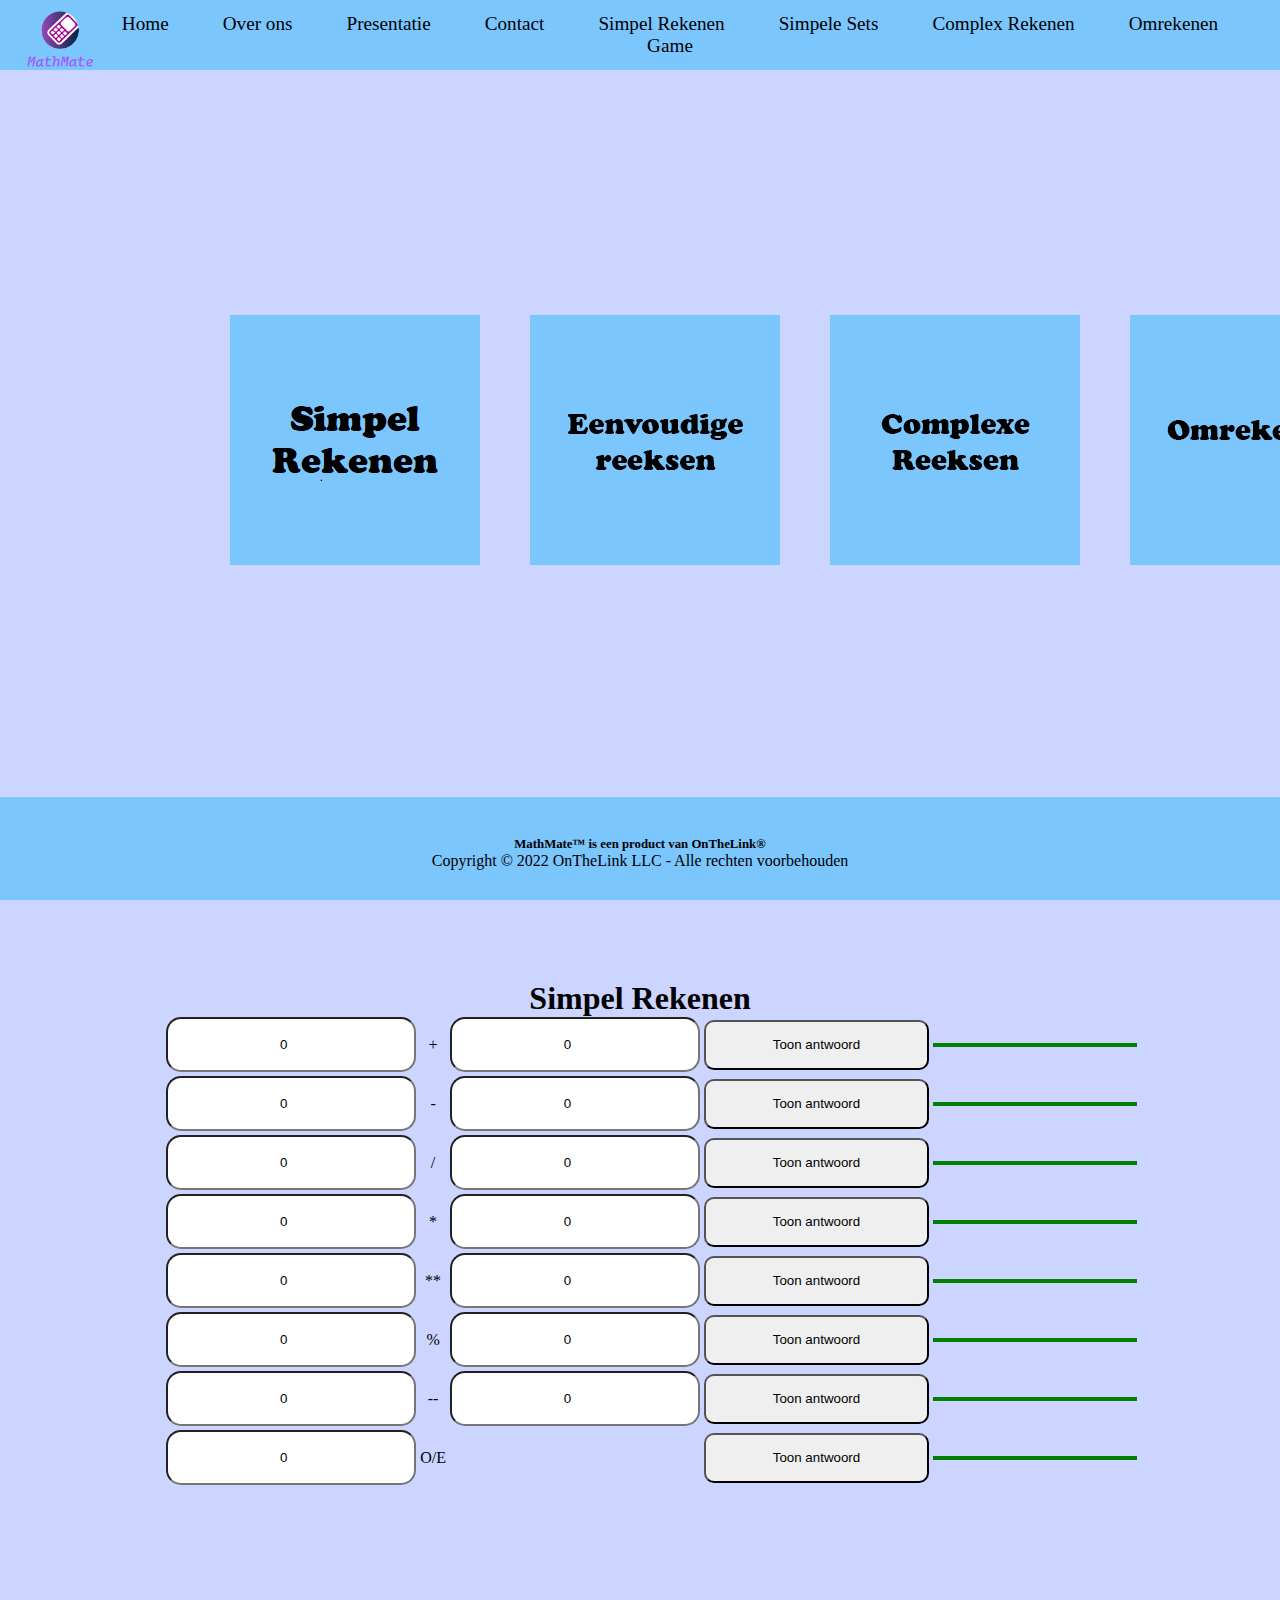
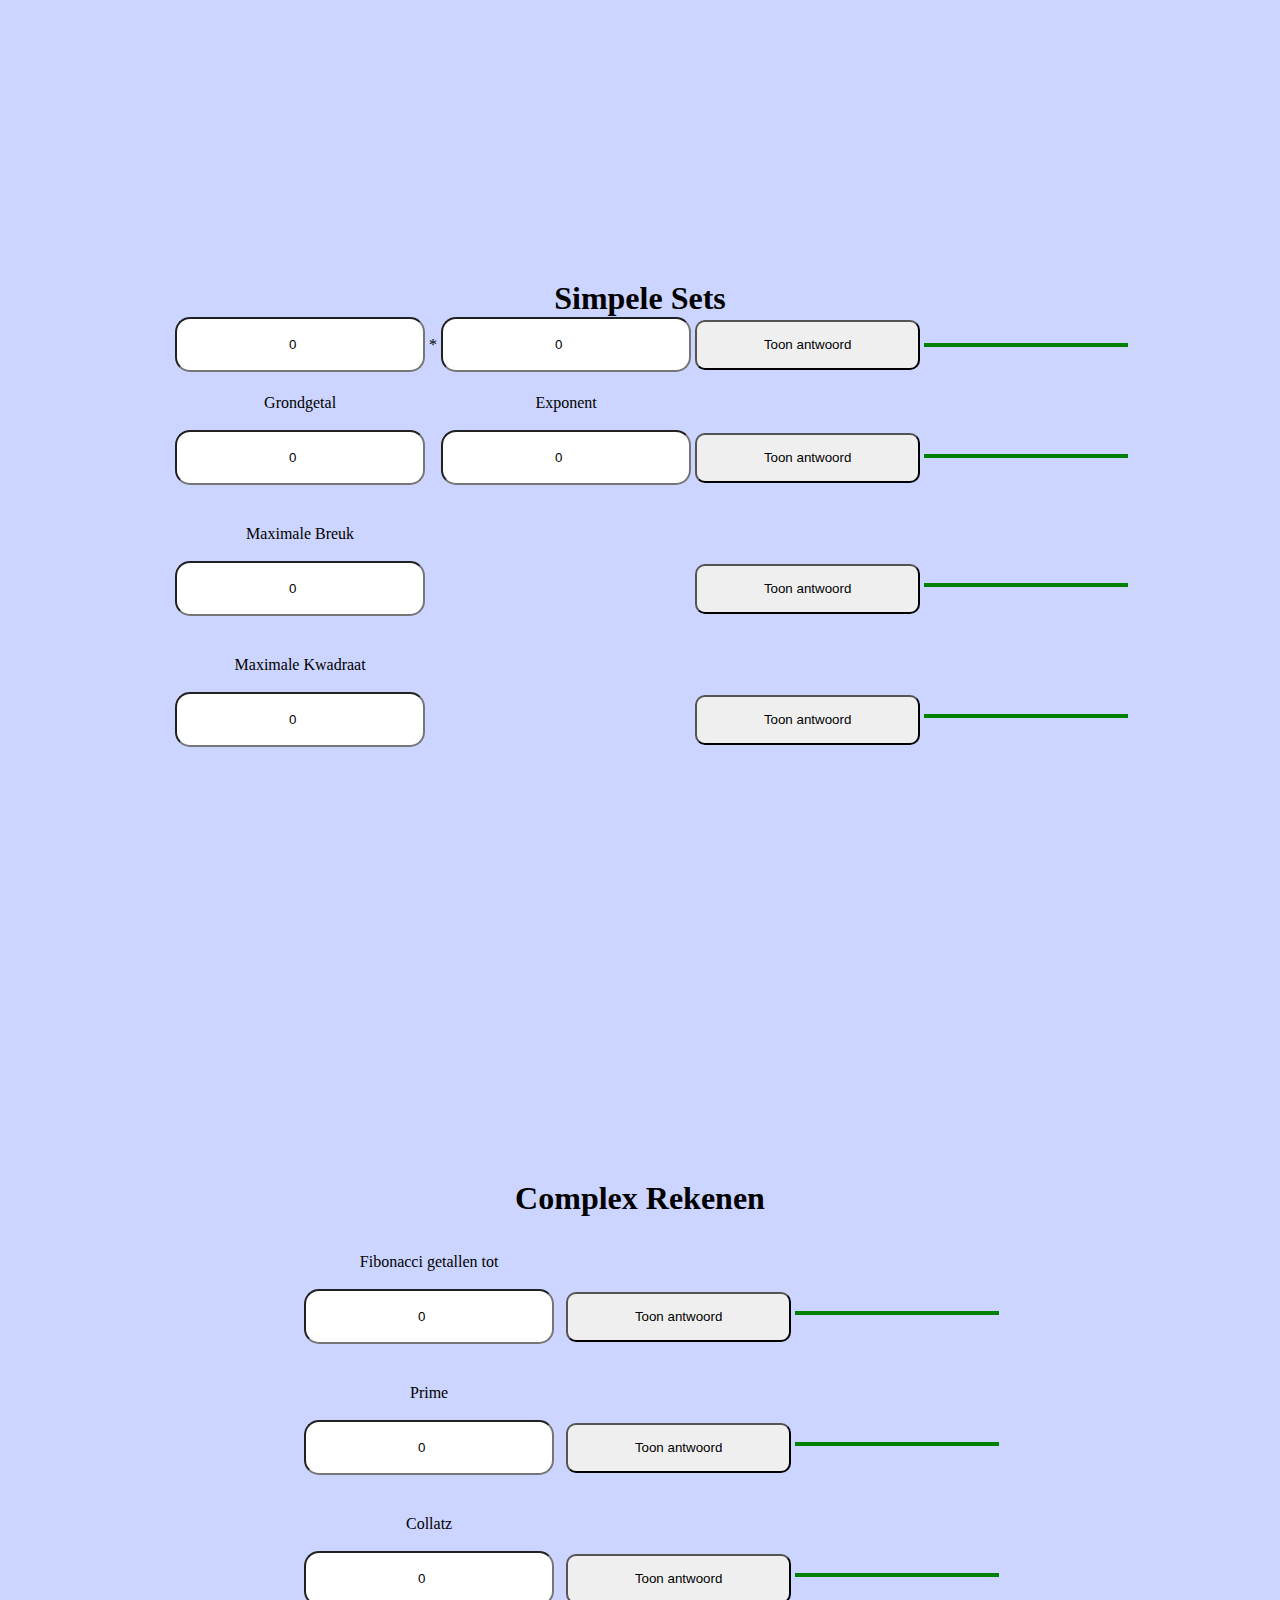
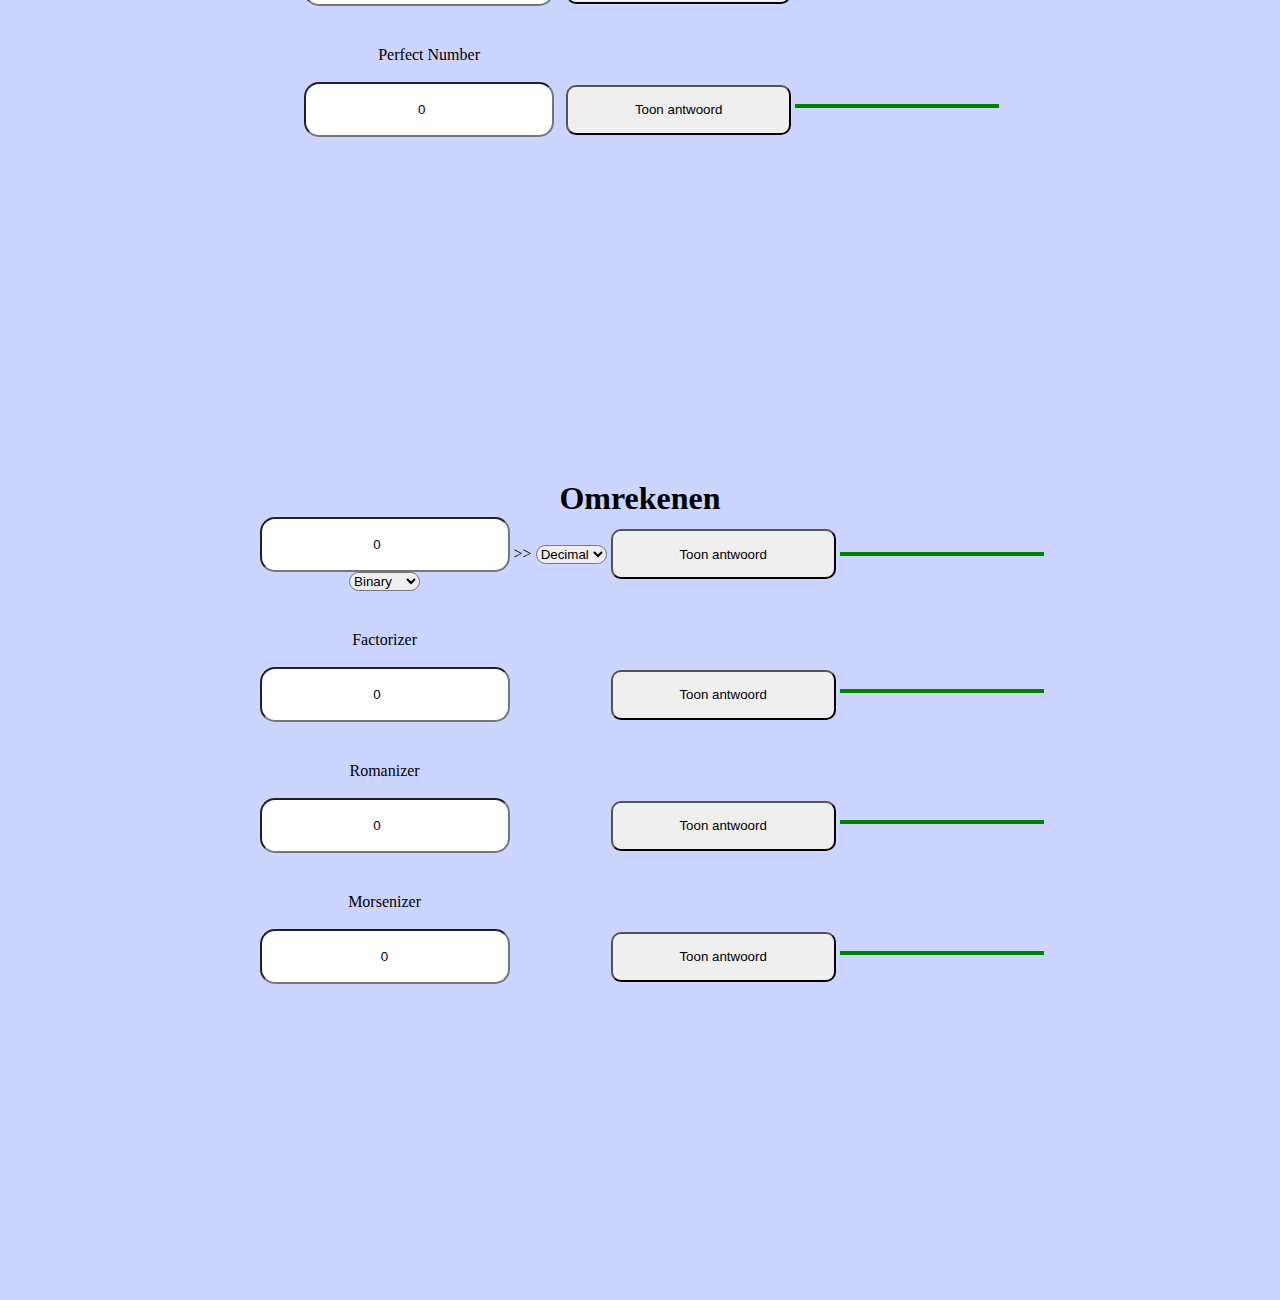
<file: Website/index.html>
<!doctype html5>
<html>
    <head>
        <meta charset="utf-8">
        <meta http-equiv="language" content="nl_NL">
        <meta name="viewport" content="width=device-width, initial-scale=1">
        <meta name="Description" content="Mborijnland">
        <meta name="author" content="Groep 5">
        <meta name="keywords" content="NULL, NULL, NULL, NULL, NULL">
        <link rel="stylesheet" type="text/css" href="content/internal/css/style.css">
        <link rel="shortcut icon" type="image/png" href="content/media/pictures/Logo_Favicon.png"/>
        <title>HOME || MathMate</title>
    </head>
    <body>
        <header>
            <article>
                <img onmouseover="this.src='content/media/pictures/Logo_Lit.png'" onmouseout="this.src='content/media/pictures/Logo_unLit.png'" width="45" src="content/media/pictures/Logo_unLit.png">
            </article>
            <section id="navBar">
                <a href="index.html">Home</a>
                <a href="Over ons.html">Over ons</a>
                <a href="content/reveal.js-master/index.html">Presentatie</a>
                <a href="contact.html">Contact</a>
                <a href="#Twee">Simpel Rekenen</a>
                <a href="#Drie">Simpele Sets</a>
                <a href="#Vier">Complex Rekenen</a>
                <a href="#Vijf">Omrekenen</a>
                <a href="content/Game/index.html">Game</a>
            </section>
        </header>
        <main>
            <article id="Een">
                <summary id="grid-container">
                    <a href="#Twee"><img src="content/media/pictures/simpel.png" alt="simpelrekenen"></a>
                    <a href="#Drie"><img src="content/media/pictures/Eenvoudige.png" alt="reeksen"></a>
                    <a href="#Vier"><img src="content/media/pictures/complex.png" alt="complex"></a>
                    <a href="#Vijf"><img src="content/media/pictures/Omrekenen.png" alt="omrekenen"></a>
                </summary>
            </article>
            <article id="Twee">
                <h1 style="padding-top:80px;">Simpel Rekenen</h1>
                <section>
                    <input id="inputPlusOne" type='number' value="0"> +
                    <input id="inputPlusTwo" type='number' value="0">
                    <button id="calcPlusBtn">Toon antwoord</button>
                    <span id="antwoordPlus"></span>

                    <input id="inputMinOne" type='number' value="0"> -
                    <input id="inputMinTwo" type='number' value="0">
                    <button id="calcMinBtn">Toon antwoord</button>
                    <span id="antwoordMin"></span>

                    <input id="inputDivideOne" type='number' value="0"> /
                    <input id="inputDivideTwo" type='number' value="0">
                    <button id="calcDivideBtn">Toon antwoord</button>
                    <span id="antwoordDivide"></span>

                    <input id="inputTimesOne" type='number' value="0"> *
                    <input id="inputTimesTwo" type='number' value="0">
                    <button id="calcTimesBtn">Toon antwoord</button>
                    <span id="antwoordTimes"></span>
                    
                    <input id="inputExpoOne" type='number' value="0"> **
                    <input id="inputExpoTwo" type='number' value="0">
                    <button id="calcExpoBtn">Toon antwoord</button>
                    <span id="antwoordExpo"></span>

                    <input id="inputPercentOne" type='number' value="0"> %
                    <input id="inputPercentTwo" type='number' value="0">
                    <button id="calcPercentBtn">Toon antwoord</button>
                    <span id="antwoordPercent"></span>

                    <input id="inputRestOne" type='number' value="0"> --
                    <input id="inputRestTwo" type='number' value="0">
                    <button id="calcRestBtn">Toon antwoord</button>
                    <span id="antwoordRest"></span>

                    <input id="inputOddOne" type='number' value="0"> O/E
                    <div class="spacekeeper"></div>
                    <button id="calcOddBtn">Toon antwoord</button>
                    <span id="antwoordOdd"></span>
                </section>
            </article>
            <article id="Drie">
                <h1 style="padding-top:80px;">Simpele Sets</h1>
                <section>
                    <input id="inputTableOne" type='number' value="0"> *
                    <input id="inputTableTwo" type='number' value="0">
                    <button id="SetTableBtn">Toon antwoord</button>
                    <span id="antwoordTable"></span>

                    <summary>
                        <br><p>Grondgetal</p><br>
                        <input id="inputPowersOne" type='number' value="0">
                    </summary>
                    <div></div>
                    <summary>
                        <br><p>Exponent</p><br>
                        <input id="inputPowersTwo" type='number' value="0">
                    </summary>
                    <summary>
                        <br><br><br>
                        <button id="SetPowersBtn">Toon antwoord</button>
                    </summary>
                    <span id="antwoordPowers" class="middle"></span>

                    <summary>
                        <br><br><p>Maximale Breuk</p><br>
                        <input id="inputFractionsOne" type='number' value="0">
                    </summary>
                    <div class="spacekeeper"></div>
                    <div class="spacekeeper"></div>
                    <summary>
                        <br><br><br><br>
                        <button id="SetFractionsBtn">Toon antwoord</button>
                    </summary>
                    <span id="antwoordFractions" class="middleBig"></span>

                    <summary>
                        <br><br><p>Maximale Kwadraat</p><br>
                        <input id="inputSquaresOne" type='number' value="0">
                    </summary>
                    <div class="spacekeeper"></div>
                    <div class="spacekeeper"></div>
                    <summary>
                        <br><br><br><br>
                        <button id="SetSquaresBtn">Toon antwoord</button>
                    </summary>
                    <span id="antwoordSquares" class="middleBig"></span>
                    <div class="spacekeeper"></div>
                </section>
            </article>
            <article id="Vier">
                <h1 style="padding-top:80px;">Complex Rekenen</h1>
                <section>
                    <summary>
                        <br><br><p>Fibonacci getallen tot</p><br>
                        <input id="inputFibonacciOne" type='number' value="0">
                    </summary>
                    <div class="spacekeeper"></div>
                    <div class="spacekeeper"></div>
                    <summary>
                        <br><br><br><br>
                        <button id="PlexFibonacciBtn">Toon antwoord</button>
                    </summary>
                    <span id="antwoordFibonacci" class="middleBig"></span>

                    <summary>
                        <br><br><p>Prime</p><br>
                        <input id="inputPrimeOne" type='number' value="0">
                    </summary>
                    <div class="spacekeeper"></div>
                    <div class="spacekeeper"></div>
                    <summary>
                        <br><br><br><br>
                        <button id="PlexPrimeBtn">Toon antwoord</button>
                    </summary>
                    <span id="antwoordPrime" class="middleBig"></span>

                    <summary>
                        <br><br><p>Collatz</p><br>
                        <input id="inputPrimeOne" type='number' value="0">
                    </summary>
                    <div class="spacekeeper"></div>
                    <div class="spacekeeper"></div>
                    <summary>
                        <br><br><br><br>
                        <button id="PlexCollatzBtn">Toon antwoord</button>
                    </summary>
                    <span id="antwoordCollatz" class="middleBig"></span>

                    <summary>
                        <br><br><p>Perfect Number</p><br>
                        <input id="inputPerfectOne" type='number' value="0">
                    </summary>
                    <div class="spacekeeper"></div>
                    <div class="spacekeeper"></div>
                    <summary>
                        <br><br><br><br>
                        <button id="PlexPerfectBtn">Toon antwoord</button>
                    </summary>
                    <span id="antwoordPerfect" class="middleBig"></span>
                </section>
            </article>
            <article id="Vijf">
                <h1 style="padding-top:80px;">Omrekenen</h1>
                <section>
                    <summary>
                        <input id="inputDeciOne" type='number' value="0">
                        <select name="dropDeciOne_drop" id="dropDeciOne">
                            <option value="decimal">Decimal</option>
                            <option value="binary" selected>Binary</option>
                        </select>
                    </summary>
                    <p>>></p> 
                    <select name="dropDeciTwo_drop" id="dropDeciTwo">
                        <option value="decimal" selected>Decimal</option>
                        <option value="binary">Binary</option>
                    </select>
                    <button id="umDeciBtn">Toon antwoord</button>
                    <span id="antwoordDeci"></span>

                    <summary>
                        <br><br><p>Factorizer</p><br>
                        <input id="inputFactoOne" type='number' value="0">
                    </summary>
                    <div class="spacekeeper"></div>
                    <div class="spacekeeper"></div>
                    <summary>
                        <br><br><br><br>
                        <button id="umFactoBtn">Toon antwoord</button>
                    </summary>
                    <span id="antwoordFacto" class="middleBig"></span>

                    <summary>
                        <br><br><p>Romanizer</p><br>
                        <input id="inputRomanOne" type='number' value="0">
                    </summary>
                    <div class="spacekeeper"></div>
                    <div class="spacekeeper"></div>
                    <summary>
                        <br><br><br><br>
                        <button id="umRomanBtn">Toon antwoord</button>
                    </summary>
                    <span id="antwoordRoman" class="middleBig"></span>

                    <summary>
                        <br><br><p>Morsenizer</p><br>
                        <input id="inputMorseOne" type='text' value="0">
                    </summary>
                    <div class="spacekeeper"></div>
                    <div class="spacekeeper"></div>
                    <summary>
                        <br><br><br><br>
                        <button id="umMorseBtn">Toon antwoord</button>
                    </summary>
                    <span id="antwoordMorse" class="middleBig"></span>
                </section>
            </article>
        </main>
        <footer>
            <h6><strong>MathMate™</strong> is een product van OnTheLink®</h6>
            <p>Copyright © 2022 OnTheLink LLC - Alle rechten voorbehouden</p>
        </footer>
    </body>
    <script src="content/internal/js/javascript.js" type="text/javascript"></script>
</html>
</file>
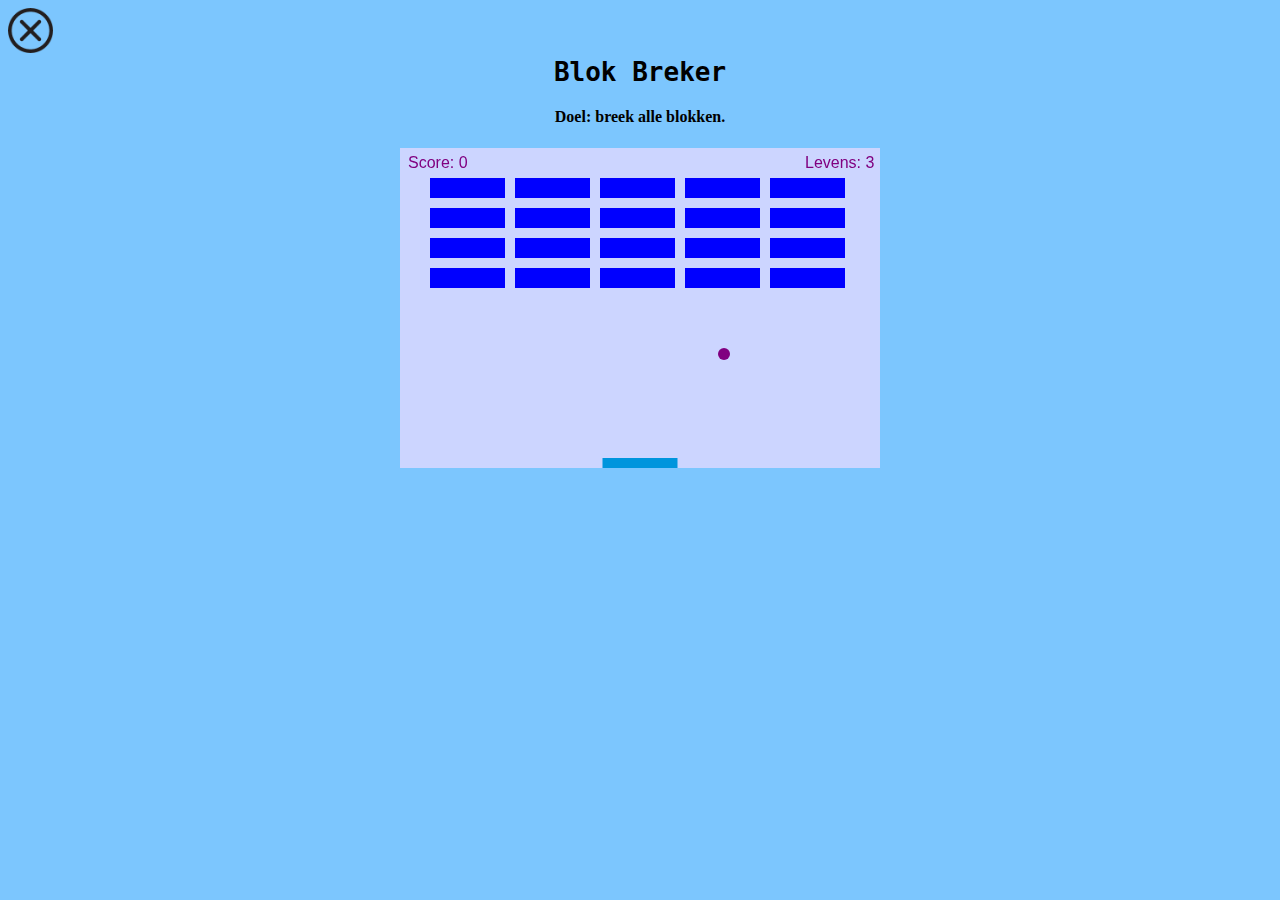
<file: Website/content/Game/index.html>
<!DOCTYPE html>
<html>

<head>
  <meta charset="utf-8" />
  <title>Game || MathMate</title>
  <link rel="stylesheet" href="style/style.css".css>
</head>

<body>
    <a onclick="history.back()">
      <img onmouseover="this.src='Media/closeLit.png'" onmouseout="this.src='Media/closeUnLit.png'" width="45" src="Media/closeUnLit.png">
    </a>
  <section>
    <h1>
      Blok Breker
    </h1>
    <h4>
      Doel: breek alle blokken.
    </h4>
</section>
  <canvas id="myCanvas" width="480" height="320"></canvas>
  <script src="js/js.js" type="text/javascript"></script>
</body>

</html>
</file>
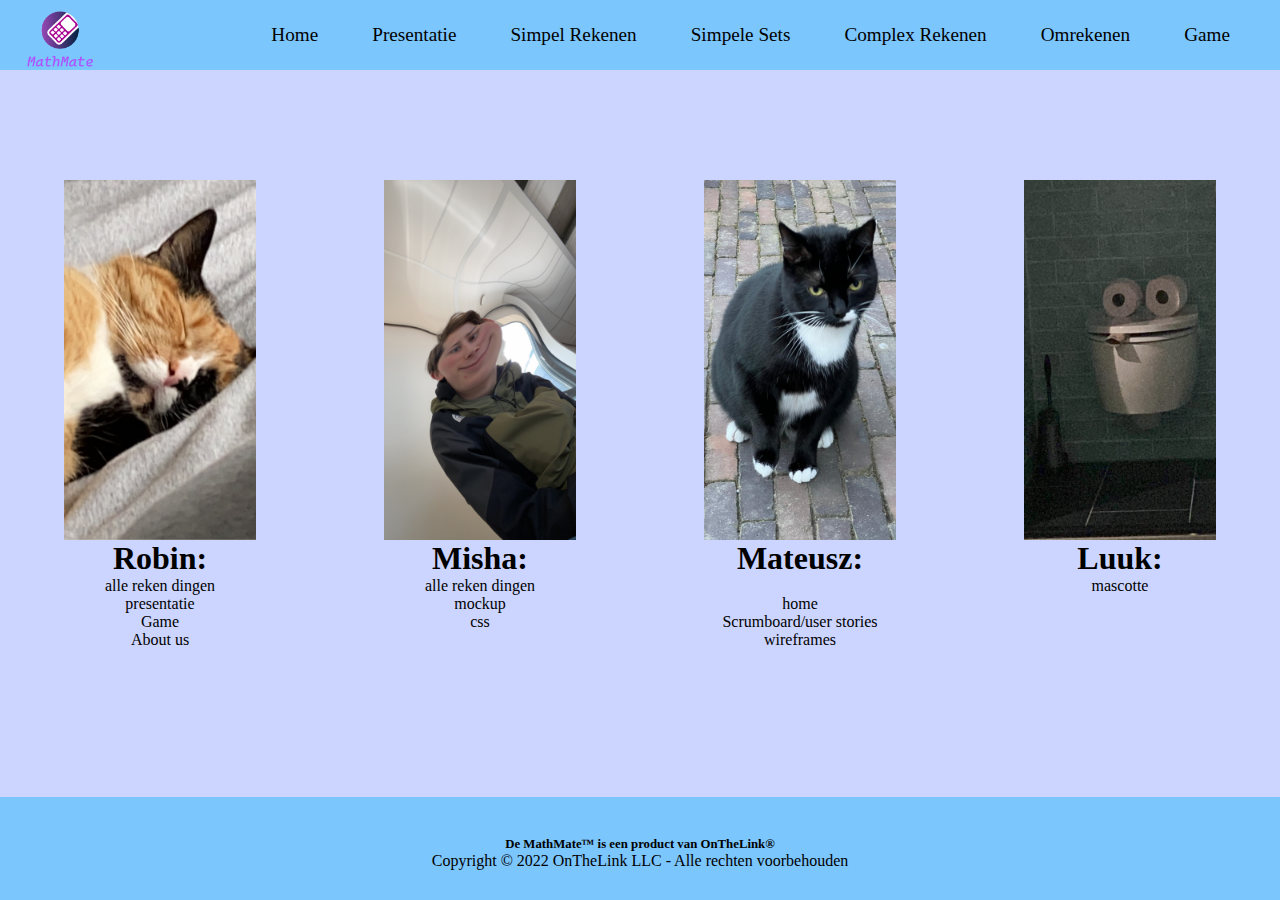
<file: Website/About us.html>
<!doctype html5>
<html>
    <head>
        <meta charset="utf-8">
        <meta http-equiv="language" content="nl_NL">
        <meta name="viewport" content="width=device-width, initial-scale=1">
        <meta name="Description" content="Mborijnland">
        <meta name="author" content="Groep 5">
        <meta name="keywords" content="NULL, NULL, NULL, NULL, NULL">
        <link rel="stylesheet" type="text/css" href="content/internal/css/about-us.css">
        <link rel="shortcut icon" type="image/png" href="content/media/pictures/Logo_Favicon.png"/>
        <title>About us || MathMate</title>
    </head>
    <body> 
        <header>
            <article>
                <img onmouseover="this.src='content/media/pictures/Logo_Lit.png'" onmouseout="this.src='content/media/pictures/Logo_unLit.png'" width="45" src="content/media/pictures/Logo_unLit.png">
            </article>
            <section id="navBar">
                <a href="index.html">Home</a>
                <a href="content/reveal.js-master/index.html">Presentatie</a>
                <a href="index.html #Twee">Simpel Rekenen</a>
                <a href="index.html #Drie">Simpele Sets</a>
                <a href="index.html #Vier">Complex Rekenen</a>
                <a href="index.html #Vijf">Omrekenen</a>
                <a href="content/Game/index.html">Game</a>
            </section>
    </header>
    <section id="ausec">
        <article>
            <img src="content/media/pictures/Robin.JPG" class="foto">
            <h1>Robin:</h1>
            <ul>
                <li>alle reken dingen</li>
                <li>presentatie</li>
                <li>Game</li>
                <li>About us</li>
            </ul>
        </article>
        <article>
            <img src="content/media/pictures/Misha.JPG" class="foto">
            <h1>Misha:</h1>
            <ul>
                <li>alle reken dingen</li>
                <li>mockup</li>
                <li>css</li>
            </ul>
        </article>
        <article>
            <img src="content/media/pictures/Mateusz.jpg" class="foto">
            <h1>Mateusz:</h1><br>
            <ul>
                <li>home</li>
                <li>Scrumboard/user stories</li>
                <li>wireframes</li>
        </article>
        <article> 
            <img src="content/media/pictures/Luuk.jpg" class="foto">
            <h1>Luuk:</h1>
            <ul>
                <li>mascotte</li>
            </ul>
        </article>
    </section>
    <footer>
        <h6><strong>De MathMate™</strong> is een product van OnTheLink®</h6>
        <p>Copyright © 2022 OnTheLink LLC - Alle rechten voorbehouden</p>
    </footer>
    </body>
</file>
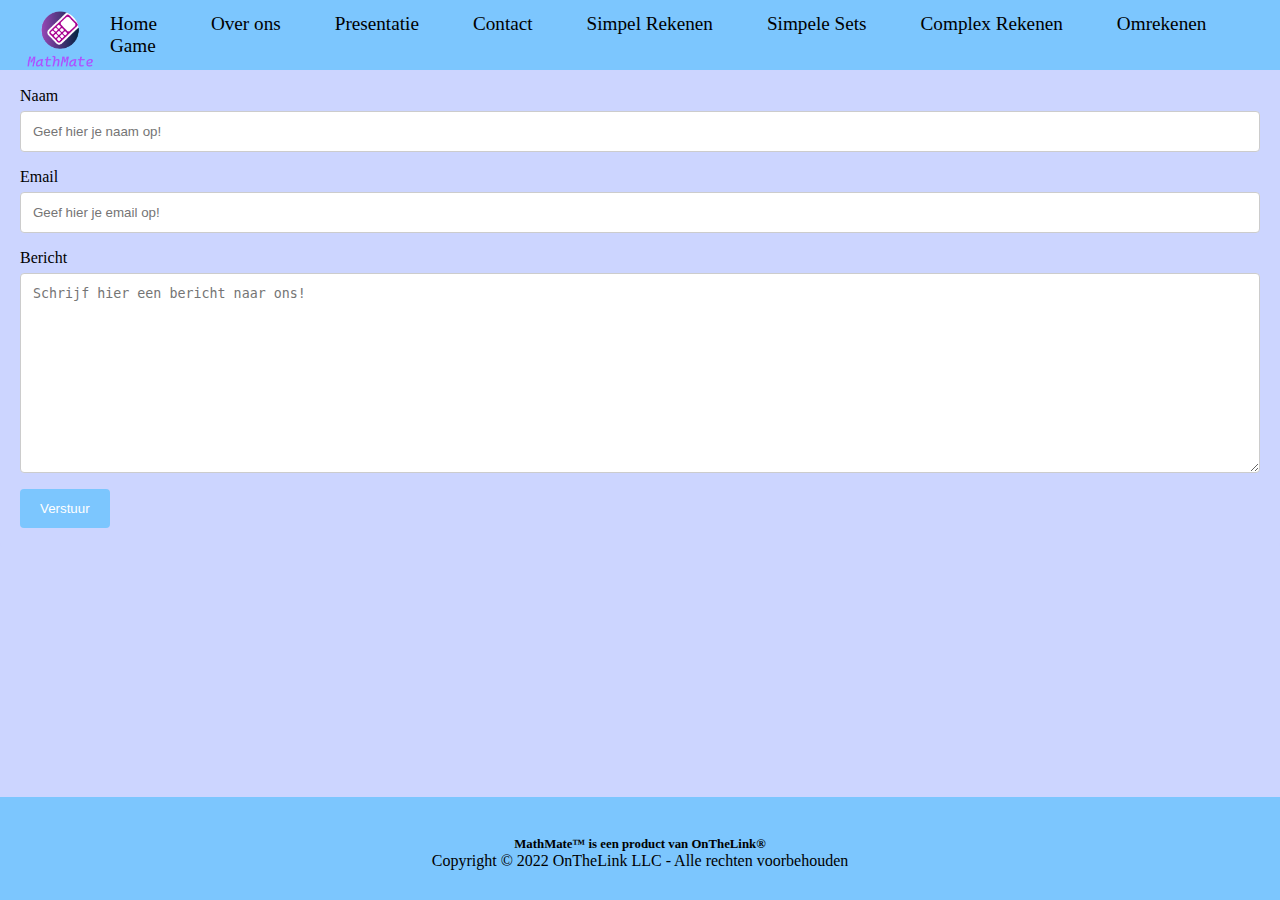
<file: Website/contact.html>
<!doctype html5>
<html>
    <head>
        <meta charset="utf-8">
        <meta http-equiv="language" content="nl_NL">
        <meta name="viewport" content="width=device-width, initial-scale=1">
        <meta name="Description" content="Mborijnland">
        <meta name="author" content="Groep 5">
        <meta name="keywords" content="NULL, NULL, NULL, NULL, NULL">
        <link rel="stylesheet" type="text/css" href="content/internal/css/contact.css">
        <link rel="shortcut icon" type="image/png" href="content/media/pictures/Logo_Favicon.png"/>
        <title>HOME || MathMate</title>
    </head>
    <body>
        <header>
            <article>
                <img id="news" onmouseover="this.src='content/media/pictures/Logo_Lit.png'" onmouseout="this.src='content/media/pictures/Logo_unLit.png'" width="45" src="content/media/pictures/Logo_unLit.png">
            </article>
            <section id="navBar">
                <a href="index.html">Home</a>
                <a href="Over ons.html">Over ons</a>
                <a href="content/reveal.js-master/index.html">Presentatie</a>
                <a href="contact.html">Contact</a>
                <a href="index.html #Twee">Simpel Rekenen</a>
                <a href="index.html #Drie">Simpele Sets</a>
                <a href="index.html #Vier">Complex Rekenen</a>
                <a href="index.html #Vijf">Omrekenen</a>
                <a href="content/Game/index.html">Game</a>
            </section>
        </header>
        <main>
            <div id="contact">
                <h1>Contact</h1>
                <div class="container">
                    <form action="#">
                  
                      <label for="naam">Naam</label>
                      <input type="text" id="fname" name="naam" placeholder="Geef hier je naam op!">
                  
                      <label for="email">Email</label>
                      <input type="text" id="email" name="email" placeholder="Geef hier je email op!">
                  
                  
                      <label for="bericht">Bericht</label>
                      <textarea id="bericht" name="bericht" placeholder="Schrijf hier een bericht naar ons!" style="height:200px"></textarea>
                  
                      <input type="submit" value="Verstuur">
                  
                    </form>
                  </div>
            </div>
        </main>
        <footer>
            <h6><strong>MathMate™</strong> is een product van OnTheLink®</h6>
            <p>Copyright © 2022 OnTheLink LLC - Alle rechten voorbehouden</p>
        </footer>
    </body>
    <script src="content/internal/js/javascript.js" type="text/javascript"></script>
</html>
</file>
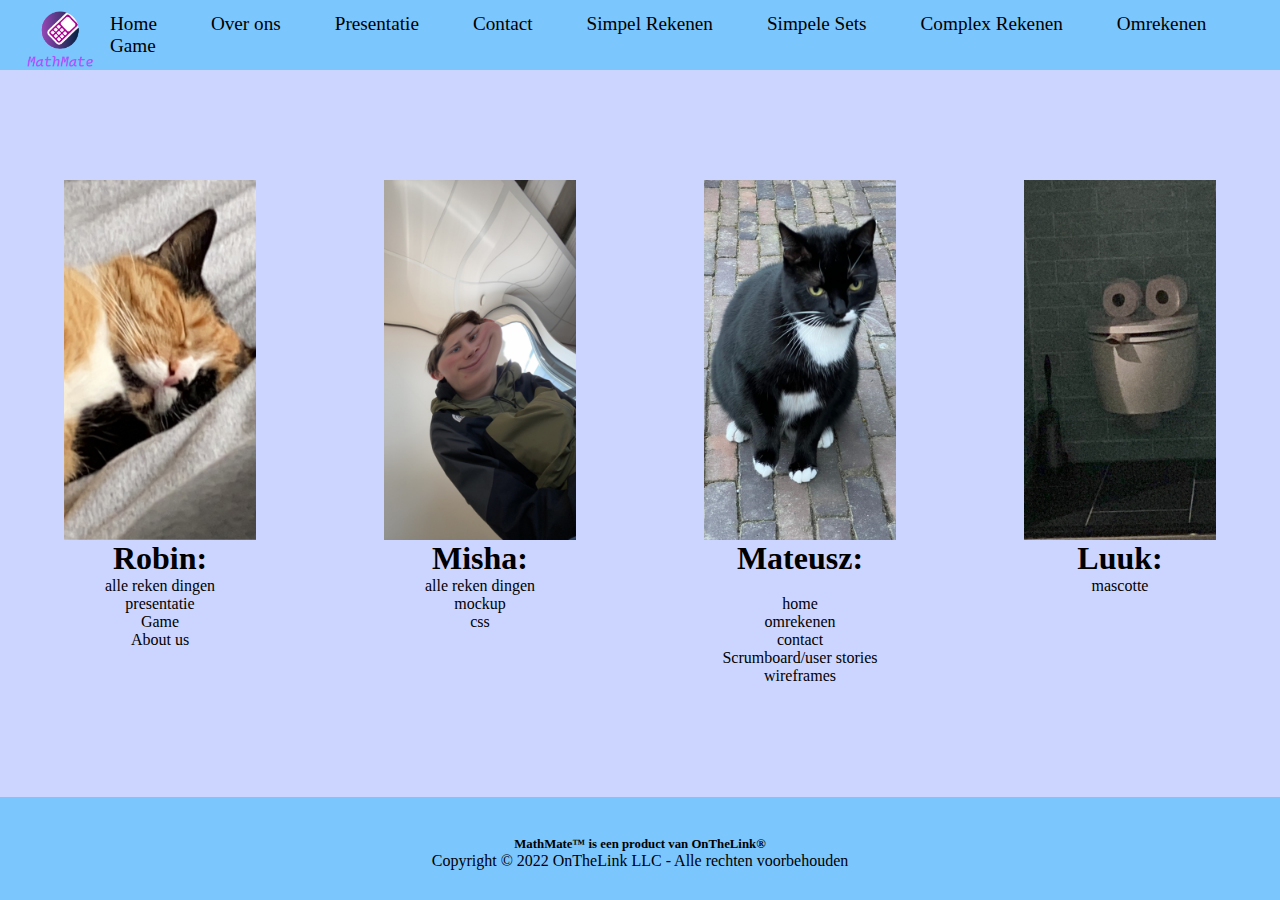
<file: Website/Over ons.html>
<!doctype html5>
<html>
    <head>
        <meta charset="utf-8">
        <meta http-equiv="language" content="nl_NL">
        <meta name="viewport" content="width=device-width, initial-scale=1">
        <meta name="Description" content="Mborijnland">
        <meta name="author" content="Groep 5">
        <meta name="keywords" content="NULL, NULL, NULL, NULL, NULL">
        <link rel="stylesheet" type="text/css" href="content/internal/css/about-us.css">
        <link rel="shortcut icon" type="image/png" href="content/media/pictures/Logo_Favicon.png"/>
        <title>Over ons || MathMate</title>
    </head>
    <body> 
        <header>
            <article>
                <img onmouseover="this.src='content/media/pictures/Logo_Lit.png'" onmouseout="this.src='content/media/pictures/Logo_unLit.png'" width="45" src="content/media/pictures/Logo_unLit.png">
            </article>
            <section id="navBar">
                <a href="index.html">Home</a>
                <a href="Over ons.html">Over ons</a>
                <a href="content/reveal.js-master/index.html">Presentatie</a>
                <a href="contact.html">Contact</a>
                <a href="index.html #Twee">Simpel Rekenen</a>
                <a href="index.html #Drie">Simpele Sets</a>
                <a href="index.html #Vier">Complex Rekenen</a>
                <a href="index.html #Vijf">Omrekenen</a>
                <a href="content/Game/index.html">Game</a>
            </section>
    </header>
    <section id="ausec">
        <article>
            <img src="content/media/pictures/Robin.JPG" class="foto">
            <h1>Robin:</h1>
            <ul>
                <li>alle reken dingen</li>
                <li>presentatie</li>
                <li>Game</li>
                <li>About us</li>
            </ul>
        </article>
        <article>
            <img src="content/media/pictures/Misha.JPG" class="foto">
            <h1>Misha:</h1>
            <ul>
                <li>alle reken dingen</li>
                <li>mockup</li>
                <li>css</li>
            </ul>
        </article>
        <article>
            <img src="content/media/pictures/Mateusz.jpg" class="foto">
            <h1>Mateusz:</h1><br>
            <ul>
                <li>home</li>
                <li>omrekenen</li>
                <li>contact</li>
                <li>Scrumboard/user stories</li>
                <li>wireframes</li>
        </article>
        <article> 
            <img src="content/media/pictures/Luuk.jpg" class="foto">
            <h1>Luuk:</h1>
            <ul>
                <li>mascotte</li>
            </ul>
        </article>
    </section>
    <footer>
        <h6><strong>MathMate™</strong> is een product van OnTheLink®</h6>
        <p>Copyright © 2022 OnTheLink LLC - Alle rechten voorbehouden</p>
    </footer>
    </body>
</file>
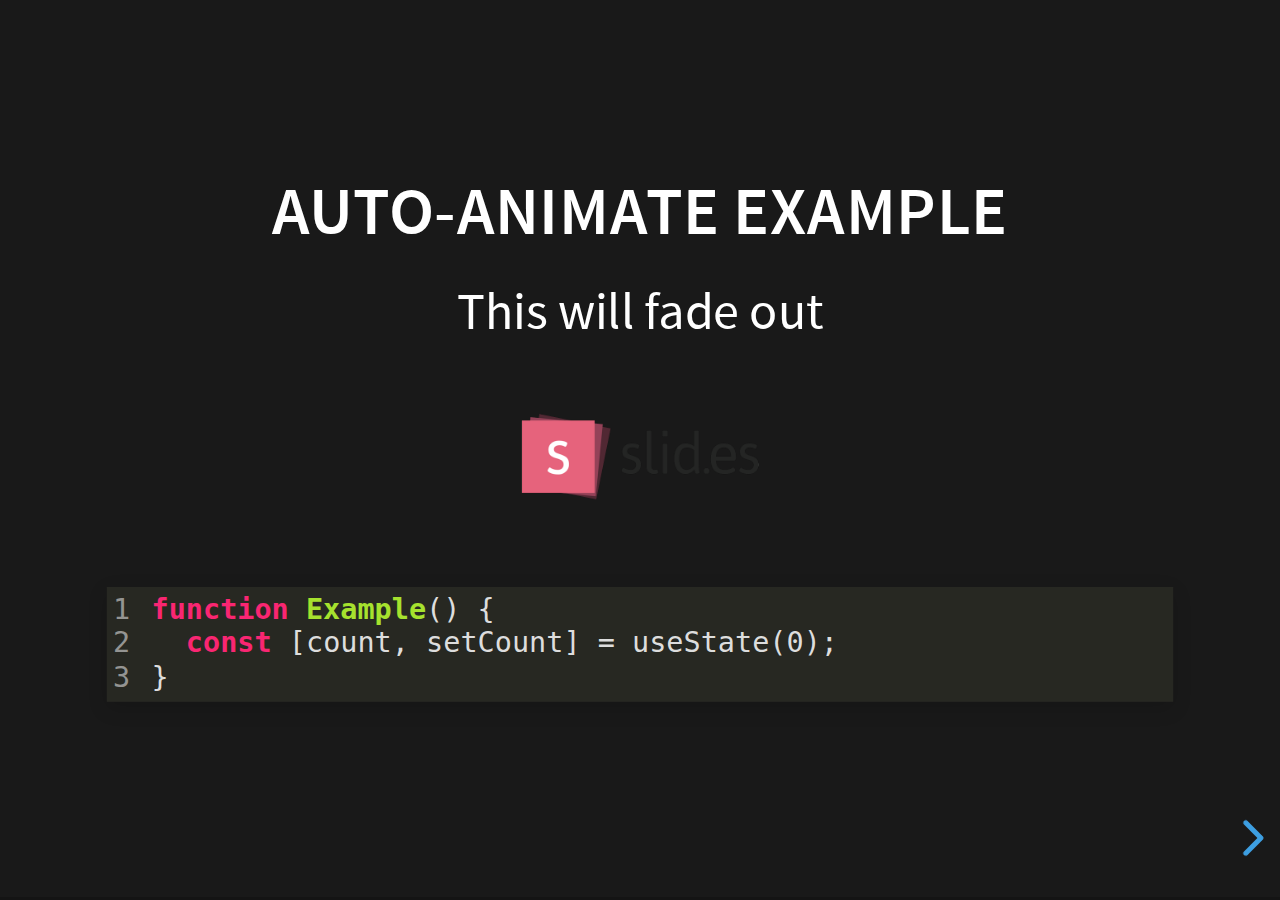
<file: Website/content/reveal.js-master/examples/auto-animate.html>
<!doctype html>
<html lang="en">

	<head>
		<meta charset="utf-8">

		<title>reveal.js - Auto Animate</title>

		<meta name="viewport" content="width=device-width, initial-scale=1.0, maximum-scale=1.0, user-scalable=no">

		<link rel="stylesheet" href="../dist/reveal.css">
		<link rel="stylesheet" href="../dist/theme/black.css" id="theme">
		<link rel="stylesheet" href="../plugin/highlight/monokai.css">
	</head>

	<body>

		<div class="reveal">

			<div class="slides">
				<section data-auto-animate data-auto-animate-unmatched="fade">
					<h3>Auto-Animate Example</h3>
					<p>This will fade out</p>
					<img src="assets/image1.png" style="height: 100px;">
					<pre data-id="code"><code data-line-numbers class="hljs" data-trim>
						function Example() {
						  const [count, setCount] = useState(0);
						}
					</code></pre>
				</section>
				<section data-auto-animate data-auto-animate-unmatched="fade">
					<h3>Auto-Animate Example</h3>
					<p style="opacity: 0.2; margin-top: 100px;">This will fade out</p>
					<p>This element is unmatched</p>
					<img src="assets/image1.png" style="height: 150px;">
					<pre data-id="code"><code data-line-numbers class="hljs" data-trim>
						function Example() {
						  New line!
						  const [count, setCount] = useState(0);
						}
					</code></pre>
				</section>

				<section data-auto-animate>
					<p data-id="text-props" style="background: #555; line-height: 1em; letter-spacing: 0em;">Line Height & Letter Spacing</p>
				</section>
				<section data-auto-animate>
					<p data-id="text-props" style="background: #555; line-height: 3em; letter-spacing: 0.2em;">Line Height & Letter Spacing</p>
				</section>

				<section>
					<section data-auto-animate>
						<pre data-id="code"><code data-line-numbers class="hljs" data-trim>
							import React, { useState } from 'react';

							function Example() {
							  const [count, setCount] = useState(0);

							  return (
							    ...
							  );
							}
						</code></pre>
					</section>
					<section data-auto-animate>
						<pre data-id="code"><code data-line-numbers class="hljs" data-trim>
							function Example() {
							  const [count, setCount] = useState(0);

							  return (
							    &lt;div&gt;
							      &lt;p&gt;You clicked {count} times&lt;/p&gt;
							      &lt;button onClick={() =&gt; setCount(count + 1)}&gt;
							        Click me
							      &lt;/button&gt;
							    &lt;/div&gt;
							  );
							}
						</code></pre>
					</section>
					<section data-auto-animate>
						<pre data-id="code"><code data-line-numbers class="hljs" data-trim>
							function Example() {
							  // A comment!
							  const [count, setCount] = useState(0);

							  return (
							    &lt;div&gt;
							      &lt;p&gt;You clicked {count} times&lt;/p&gt;
							      &lt;button onClick={() =&gt; setCount(count + 1)}&gt;
							        Click me
							      &lt;/button&gt;
							    &lt;/div&gt;
							  );
							}
						</code></pre>
					</section>
				</section>

				<section>
					<section data-auto-animate>
						<h3>Swapping list items</h3>
						<ul>
							<li>One</li>
							<li>Two</li>
							<li>Three</li>
						</ul>
					</section>
					<section data-auto-animate>
						<h3>Swapping list items</h3>
						<ul>
							<li>Two</li>
							<li>One</li>
							<li>Three</li>
						</ul>
					</section>
					<section data-auto-animate>
						<h3>Swapping list items</h3>
						<ul>
							<li>Two</li>
							<li>Three</li>
							<li>One</li>
						</ul>
					</section>
				</section>

				<section data-auto-animate style="height: 600px">
					<h3 style="opacity: 0.3; font-size: 18px;">SLIDE 1</h3>
					<h2 data-id="title" style="margin-top: 260px;">Animate Anything</h2>
					<div data-id="1" style="background: white; position: absolute; top: 150px; left: 16%; width: 60px; height: 60px;"></div>
					<div data-id="2" style="background: white; position: absolute; top: 150px; left: 36%; width: 60px; height: 60px;"></div>
					<div data-id="3" style="background: white; position: absolute; top: 150px; left: 56%; width: 60px; height: 60px;"></div>
					<div data-id="4" style="background: white; position: absolute; top: 150px; left: 76%; width: 60px; height: 60px;"></div>
				</section>
				<section data-auto-animate style="height: 600px">
					<h3 style="opacity: 0.3; font-size: 18px;">SLIDE 2</h3>
					<h2 data-id="title" style="margin-top: 500px">With Auto Animate</h2>
					<div data-id="1" style="background: cyan; position: absolute; bottom: 190px; left: 16%; width: 60px; height: 60px;"></div>
					<div data-id="2" style="background: magenta; position: absolute; bottom: 190px; left: 36%; width: 60px; height: 160px;"></div>
					<div data-id="3" style="background: yellow; position: absolute; bottom: 190px; left: 56%; width: 60px; height: 260px;"></div>
					<div data-id="4" style="background: red; position: absolute; bottom: 190px; left: 76%; width: 60px; height: 360px;"></div>
				</section>
				<section data-auto-animate style="height: 600px">
					<h3 style="opacity: 0.3; font-size: 18px;">SLIDE 3</h3>
					<h2 data-id="title" style="margin-top: 500px; opacity: 0;">With Auto Animate</h2>
					<div data-id="1" style="background: cyan; position: absolute; top: 50%; left: 50%; width: 400px; height: 400px; margin: -200px 0 0 -200px; border-radius: 400px;"></div>
					<div data-id="2" style="background: magenta; position: absolute; top: 50%; left: 50%; width: 300px; height: 300px; margin: -150px 0 0 -150px; border-radius: 400px;"></div>
					<div data-id="3" style="background: yellow; position: absolute; top: 50%; left: 50%; width: 200px; height: 200px; margin: -100px 0 0 -100px; border-radius: 400px;"></div>
					<div data-id="4" style="background: red; position: absolute; top: 50%; left: 50%; width: 100px; height: 100px; margin: -50px 0 0 -50px; border-radius: 400px;"></div>
				</section>
				<section data-auto-animate style="height: 600px">
					<h3 style="opacity: 0.3; font-size: 18px;">SLIDE 3</h3>
					<h2 data-id="title" style="margin-top: 500px; opacity: 0;">With Auto Animate</h2>
					<div data-id="1" style="background: red; position: absolute; top: 250px; left: 16%; width: 60px; height: 60px;"></div>
					<div data-id="2" style="background: yellow; position: absolute; top: 250px; left: 36%; width: 60px; height: 60px;"></div>
					<div data-id="3" style="background: magenta; position: absolute; top: 250px; left: 56%; width: 60px; height: 60px;"></div>
					<div data-id="4" style="background: cyan; position: absolute; top: 250px; left: 76%; width: 60px; height: 60px;"></div>
				</section>

				<section data-auto-animate data-auto-animate-id="a">
					<h2>data-auto-animate-id="a"</h2>
					<h3>A1</h3>
				</section>
				<section data-auto-animate data-auto-animate-id="a">
					<h2>data-auto-animate-id="a"</h2>
					<h3>A1</h3>
					<h3>A2</h3>
				</section>
				<section data-auto-animate data-auto-animate-id="b">
					<h2>data-auto-animate-id="b"</h2>
					<h3>B1</h3>
				</section>
				<section data-auto-animate data-auto-animate-id="b">
					<h2>data-auto-animate-id="b"</h2>
					<h3>B1</h3>
					<h3>B2</h3>
				</section>

			</div>

		</div>

		<script src="../dist/reveal.js"></script>
		<script src="../plugin/highlight/highlight.js"></script>
		<script>
			Reveal.initialize({
				center: true,
				hash: true,
				plugins: [ RevealHighlight ]
			});
		</script>

	</body>
</html>
</file>
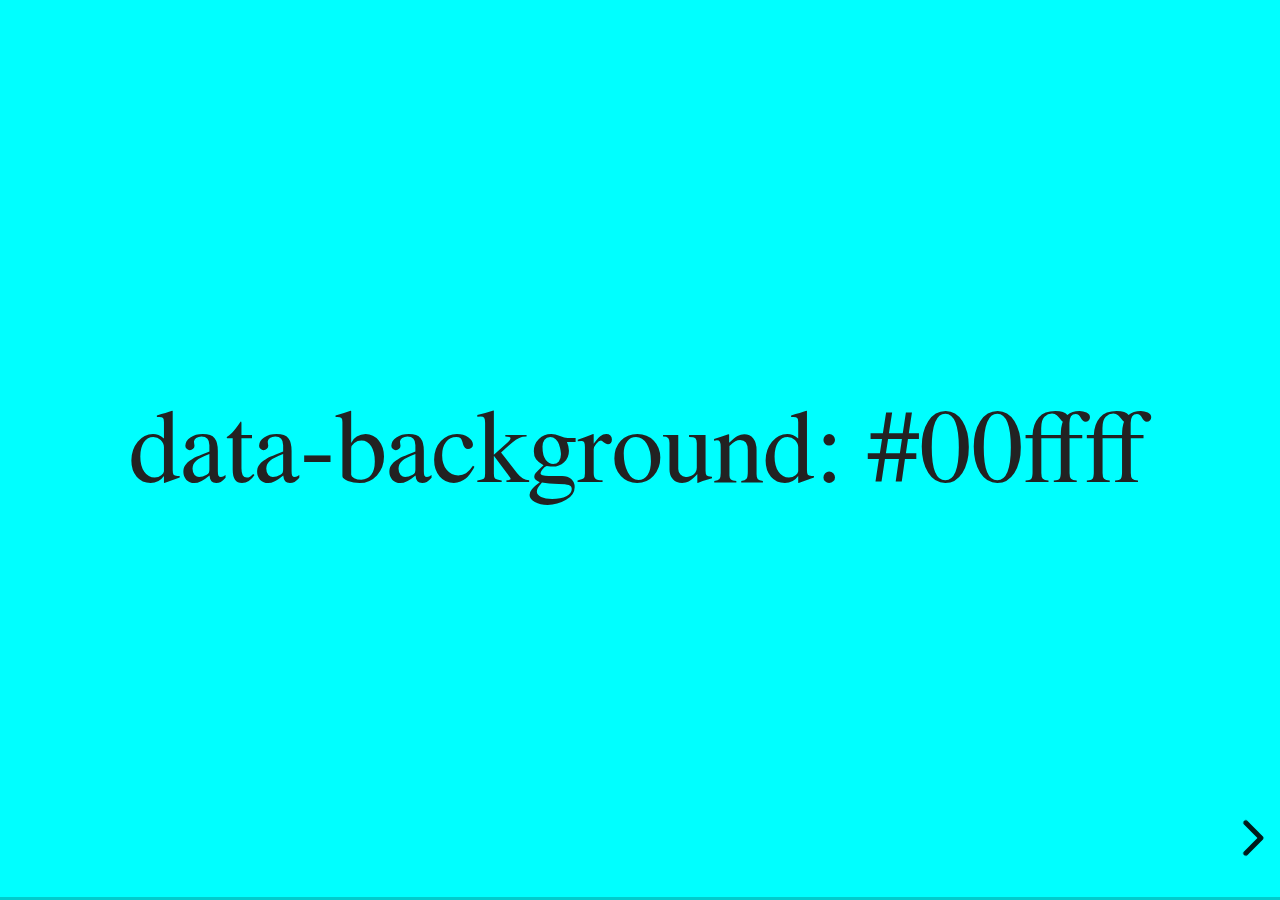
<file: Website/content/reveal.js-master/examples/backgrounds.html>
<!doctype html>
<html lang="en">

	<head>
		<meta charset="utf-8">

		<title>reveal.js - Slide Backgrounds</title>

		<meta name="viewport" content="width=device-width, initial-scale=1.0, maximum-scale=1.0, user-scalable=no">

		<link rel="stylesheet" href="../dist/reveal.css">
		<link rel="stylesheet" href="../dist/theme/serif.css" id="theme">
		<style type="text/css" media="screen">
			.slides section.has-dark-background,
			.slides section.has-dark-background h2 {
				color: #fff;
			}
			.slides section.has-light-background,
			.slides section.has-light-background h2 {
				color: #222;
			}
		</style>
	</head>

	<body>

		<div class="reveal">

			<div class="slides">

				<section data-background="#00ffff">
					<h2>data-background: #00ffff</h2>
				</section>

				<section data-background="#bb00bb">
					<h2>data-background: #bb00bb</h2>
				</section>

				<section data-background-color="lightblue">
					<h2>data-background: lightblue</h2>
				</section>

				<section>
					<section data-background="#ff0000">
						<h2>data-background: #ff0000</h2>
					</section>
					<section data-background="rgba(0, 0, 0, 0.2)">
						<h2>data-background: rgba(0, 0, 0, 0.2)</h2>
					</section>
					<section data-background="salmon">
						<h2>data-background: salmon</h2>
					</section>
				</section>

				<section data-background="rgba(0, 100, 100, 0.2)">
					<section>
						<h2>Background applied to stack</h2>
					</section>
					<section>
						<h2>Background applied to stack</h2>
					</section>
					<section data-background="rgb(66, 66, 66)">
						<h2>Background applied to slide inside of stack</h2>
					</section>
				</section>

				<section data-background-transition="slide" data-background="assets/image1.png">
					<h2>Background image</h2>
				</section>

				<section>
					<section data-background-transition="slide" data-background="assets/image1.png">
						<h2>Background image</h2>
					</section>
					<section data-background-transition="slide" data-background="assets/image1.png">
						<h2>Background image</h2>
					</section>
				</section>

				<section data-background="assets/image2.png" data-background-size="100px" data-background-repeat="repeat" data-background-color="#111">
					<h2>Background image</h2>
					<pre>data-background-size="100px" data-background-repeat="repeat" data-background-color="#111"</pre>
				</section>

				<section data-background="#888888">
					<h2>Same background twice (1/2)</h2>
				</section>
				<section data-background="#888888">
					<h2>Same background twice (2/2)</h2>
				</section>

				<section data-background-video="https://s3.amazonaws.com/static.slid.es/site/homepage/v1/homepage-video-editor.mp4,https://s3.amazonaws.com/static.slid.es/site/homepage/v1/homepage-video-editor.webm">
					<h2>Video background</h2>
				</section>

				<section data-background-iframe="https://slides.com/news/make-better-presentations/embed?style=hidden&autoSlide=4000">
					<h2>Iframe background</h2>
				</section>

				<section>
					<section data-background="#417203">
						<h2>Same background twice vertical (1/2)</h2>
					</section>
					<section data-background="#417203">
						<h2>Same background twice vertical (2/2)</h2>
					</section>
				</section>

				<section data-background="#934f4d">
					<h2>Same background from horizontal to vertical (1/3)</h2>
				</section>
				<section>
					<section data-background="#934f4d">
						<h2>Same background from horizontal to vertical (2/3)</h2>
					</section>
					<section data-background="#934f4d">
						<h2>Same background from horizontal to vertical (3/3)</h2>
					</section>
				</section>

			</div>

		</div>

		<script src="../dist/reveal.js"></script>
		<script>

			// Full list of configuration options:
			// https://revealjs.revealjs.com/config/
			Reveal.initialize({
				center: true,

				transition: 'linear',
				// transitionSpeed: 'slow',
				// backgroundTransition: 'slide'
			});

		</script>

	</body>
</html>
</file>
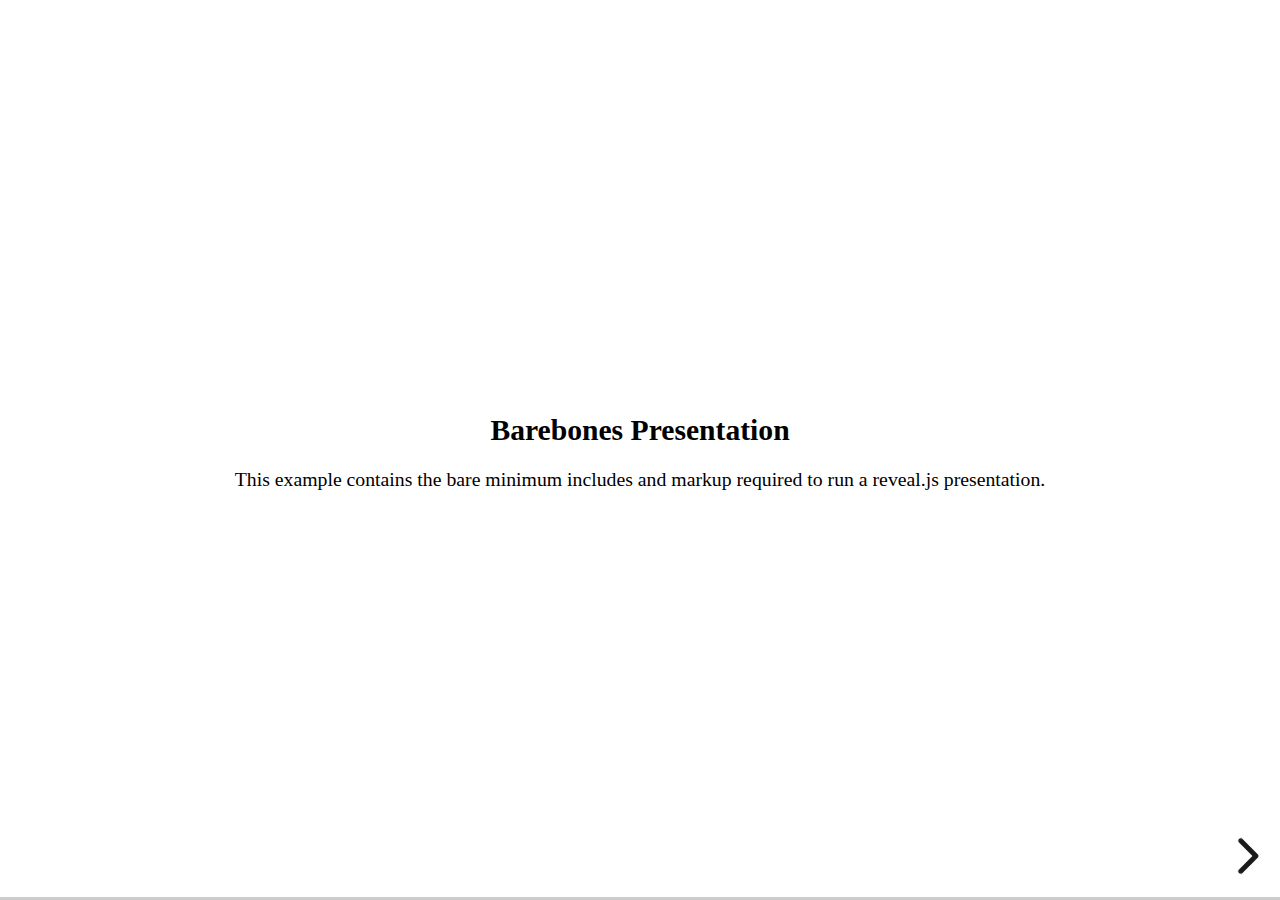
<file: Website/content/reveal.js-master/examples/barebones.html>
<!doctype html>
<html lang="en">
	<head>
		<meta charset="utf-8">
		<title>reveal.js - Barebones</title>
		<link rel="stylesheet" href="../dist/reveal.css">
	</head>
	<body>

		<div class="reveal">
			<div class="slides">

				<section>
					<h2>Barebones Presentation</h2>
					<p>This example contains the bare minimum includes and markup required to run a reveal.js presentation.</p>
				</section>

				<section>
					<h2>No Theme</h2>
					<p>There's no theme included, so it will fall back on browser defaults.</p>
				</section>

			</div>
		</div>

		<script src="../dist/reveal.js"></script>
		<script>
			Reveal.initialize();
		</script>

	</body>
</html>
</file>
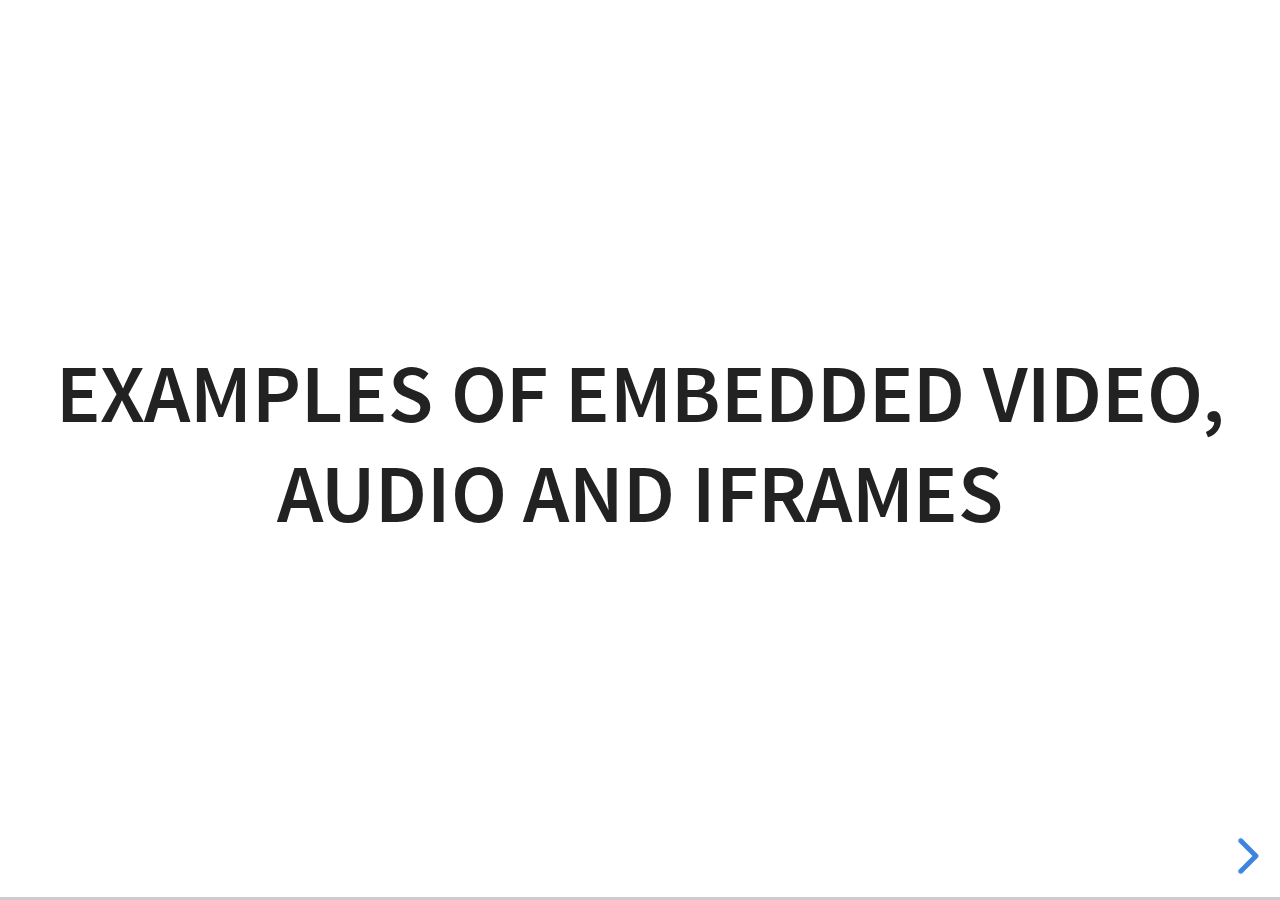
<file: Website/content/reveal.js-master/examples/media.html>
<!doctype html>
<html lang="en">

	<head>
		<meta charset="utf-8">

		<title>reveal.js - Video, Audio and Iframes</title>

		<meta name="viewport" content="width=device-width, initial-scale=1.0, maximum-scale=1.0, user-scalable=no">

		<link rel="stylesheet" href="../dist/reveal.css">
		<link rel="stylesheet" href="../dist/theme/white.css" id="theme">
	</head>

	<body>

		<div class="reveal">

			<div class="slides">

				<section>
					<h2>Examples of embedded Video, Audio and Iframes</h2>
				</section>

				<section>
					<h2>Iframe</h2>
					<iframe data-autoplay width="700" height="540" src="https://slides.com/news/auto-animate/embed" frameborder="0"></iframe>
				</section>

				<section data-background-iframe="https://www.youtube.com/embed/h1_nyI3z8gI" data-background-interactive>
					<h2 style="color: #fff;">Iframe Background</h2>
				</section>

				<section>
					<h2>Video</h2>
					<video src="http://clips.vorwaerts-gmbh.de/big_buck_bunny.mp4" data-autoplay></video>
				</section>

				<section data-background-video="http://clips.vorwaerts-gmbh.de/big_buck_bunny.mp4">
					<h2>Background Video</h2>
				</section>

				<section>
					<h2>Auto-playing audio</h2>
					<audio src="assets/beeping.wav" data-autoplay></audio>
				</section>

				<section>
					<h2>Audio inside slide fragments</h2>
					<div class="fragment">
						Beep 1
						<audio src="assets/beeping.wav" data-autoplay></audio>
					</div>
					<div class="fragment">
						Beep 2
						<audio src="assets/beeping.wav" data-autoplay></audio>
					</div>
				</section>

				<section>
					<h2>Audio with controls</h2>
					<audio src="assets/beeping.wav" controls></audio>
				</section>

			</div>

		</div>

		<script src="../dist/reveal.js"></script>
		<script>
			Reveal.initialize({hash: true});
		</script>

	</body>
</html>
</file>
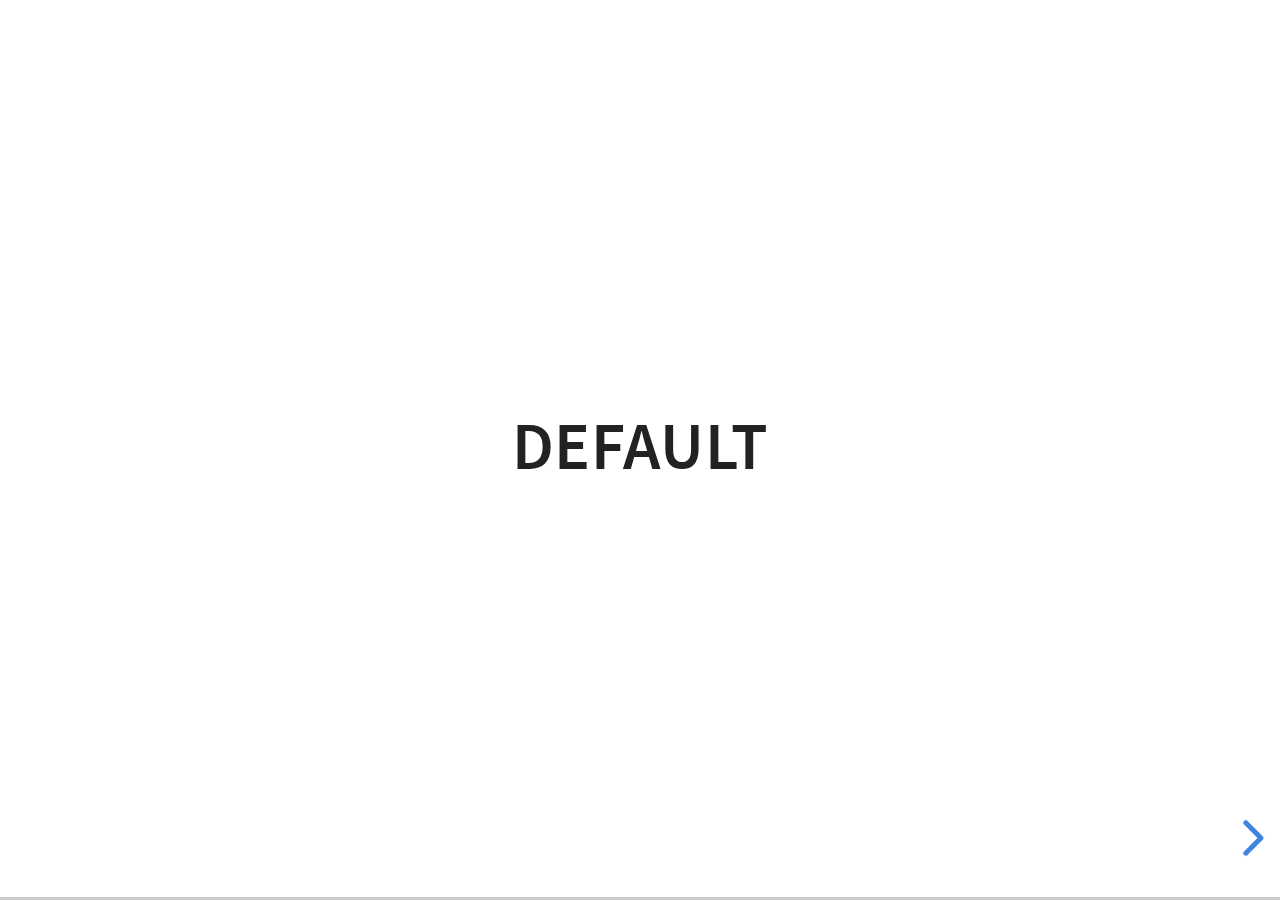
<file: Website/content/reveal.js-master/examples/transitions.html>
<!doctype html>
<html lang="en">

	<head>
		<meta charset="utf-8">

		<title>reveal.js - Slide Transitions</title>

		<link rel="stylesheet" href="../dist/reveal.css">
		<link rel="stylesheet" href="../dist/theme/white.css" id="theme">
		<style type="text/css" media="screen">
			.slides section.has-dark-background,
			.slides section.has-dark-background h3 {
				color: #fff;
			}
			.slides section.has-light-background,
			.slides section.has-light-background h3 {
				color: #222;
			}
		</style>
	</head>

	<body>

		<div class="reveal">

			<div class="slides">

				<section>
					<h3>Default</h3>
				</section>

				<section>
					<h3>Default</h3>
				</section>

				<section data-transition="zoom">
					<h3>data-transition: zoom</h3>
				</section>

				<section data-transition="zoom-in fade-out">
					<h3>data-transition: zoom-in fade-out</h3>
				</section>

				<section>
					<h3>Default</h3>
				</section>

				<section data-transition="convex">
					<h3>data-transition: convex</h3>
				</section>

				<section data-transition="convex-in concave-out">
					<h3>data-transition: convex-in concave-out</h3>
				</section>

				<section>
					<section data-transition="zoom">
						<h3>Default</h3>
					</section>
					<section data-transition="concave">
						<h3>data-transition: concave</h3>
					</section>
					<section data-transition="convex-in fade-out">
						<h3>data-transition: convex-in fade-out</h3>
					</section>
					<section>
						<h3>Default</h3>
					</section>
				</section>

				<section data-transition="none">
					<h3>data-transition: none</h3>
				</section>

				<section>
					<h3>Default</h3>
				</section>

			</div>

		</div>

		<script src="../dist/reveal.js"></script>
		<script>
			Reveal.initialize({
				center: true,
				history: true,

				// transition: 'slide',
				// transitionSpeed: 'slow',
				// backgroundTransition: 'slide'
			});
		</script>

	</body>
</html>
</file>
<file: Website/content/internal/css/style.css>
* {
    margin: 0;
    padding: 0;
    scroll-behavior: smooth;
}

body {
    display: flex;
    min-height: 100vh;
    flex-direction: column;
    background-color: #CCD5FF;
}

header {
    /*background-color: black;*/
    display: flex;
    position: fixed;
    width: 100vw;
    background-color: #7CC6FE;
    align-items: center;
}

header > article {
    flex: 5;
    width: 200px;
    margin-left: 10px;
    margin-top: 8px;
}

header > article > img {
    width: 100px;
}

a {
	text-decoration: none;
    color: black;
    font-size: larger;
    margin-left: 50px;
    position: relative;
    right: 50px;
    font-family: 'Balsamiq Sans', cursive;
}

a:hover {
	color: purple;
}

section > article > p {
    font-size: 1.5rem;
}

h1 {
    font-family: 'Balsamiq Sans', cursive;
    text-align: center;
}

p {
    font-family: 'Balsamiq Sans', cursive;
}

span {
    width: 200px;
    border: green solid 2px;
}

footer > p {
    font-size: 1rem;
    margin: 0 0 30px 0;
    text-align: center;
}

footer > h6 {
    font-size: 0.8rem;
    text-align: center;
}

footer {
    display: flex;
    position: fixed;
    bottom: 0;
    width: 100%;
    flex-direction: column;
    font-family: 'Balsamiq Sans', cursive;
    padding: 40px 0 0 0;
    background-color: #7CC6FE;;
}

#Een, #Twee, #Drie, #Vier, #Vijf, #Zes {
    width: 100%;
    height: 100vh;
    grid-area: center;
}

#Drie, #Vier, #Vijf, #Zes {
   justify-content: center;
   
}

.middle {
    margin-top: 50px;
}

.middleBig {
    margin-top: 65px;
}

select {
    border-radius: 15px;
}

#grid-container {
    display: grid;
    height: 250px;
    width: 250px;
    grid-template-rows: repeat(4, 1fr);
    grid-template-columns: repeat(4, 1fr);
    position: absolute;
    top: 35%;
    left: 18vw;
}

#grid-container > a:hover {
    border: 2px solid purple;
    height: 250px;
}

section {
    display: grid;
    grid-template-columns: 1fr 1fr 1fr 1fr 3fr;
    text-align: center;
    align-items: center;
    justify-content: center;
    gap: 4px;
    grid-auto-flow: rows;
    width: 100px;
    margin-left: 47%;
}

#navBar {
    display: block;
    width: auto;
    margin-left: 0;
}

input {
    width: 250px;
    height: 55px;
    border-radius: 15px;
    text-align: center;
}

button {
    width: 225px;
    height: 50px;
    border-radius: 10px;
}

.marginBottom {
    margin-bottom: 50px;
}

@media screen and (max-width: 480px) {

}

@media screen and (min-width: 481px) and (max-width: 768px) {

}

@media screen and (min-width: 769px) and (max-width: 1279px) {

}
</file>
<file: Website/content/Game/style/style.css>
html {
    color: purple;
    padding: 0;
    margin: 0;
    background-color: #7CC6FE;
  }
  canvas {
    background-color: #CCD5FF;
    display: block;
    margin: 0 auto;
  }
  h1 {
    color: black;
    margin: auto;
    font-family: monospace;
    text-align: center;
  }
  h4 {
    color: black;
    text-align: center;
  }
</file>
<file: Website/content/internal/css/about-us.css>
@charset "utf-8";
/* CSS Document */
*{
    margin: 0;
    padding: 0;
    scroll-behavior: smooth;
}

#ausec{
    margin-top: 20vh;
    height: 15vh;
    display: grid;
    grid-template-columns: repeat(4, 1fr);
    text-align: center;
}

.foto {
    height: 40vh;
}

ul{
   list-style-type: none;
}

#navBar {
    display: block;
    width: auto;
    margin-left: 0;
}

body {
    display: flex;
    min-height: 100vh;
    flex-direction: column;
    background-color: #CCD5FF;
}

header {
    /*background-color: black;*/
    display: flex;
    position: fixed;
    width: 100vw;
    background-color: #7CC6FE;
    align-items: center;
}

header > article {
    flex: 5;
    width: 200px;
    margin-left: 10px;
    margin-top: 8px;
}

header > article > img {
    width: 100px;
}

a {
	text-decoration: none;
    color: black;
    font-size: larger;
    margin-left: 50px;
    position: relative;
    right: 50px;
    font-family: 'Balsamiq Sans', cursive;
}

a:hover {
	color: purple;
}

section > article > p {
    font-size: 1.5rem;
}

h1 {
    font-family: 'Balsamiq Sans', cursive;
    text-align: center;
}

p {
    font-family: 'Balsamiq Sans', cursive;
}

footer > p {
    font-size: 1rem;
    margin: 0 0 30px 0;
    text-align: center;
}

footer > h6 {
    font-size: 0.8rem;
    text-align: center;
}

footer {
    display: flex;
    position: fixed;
    bottom: 0;
    width: 100%;
    flex-direction: column;
    font-family: 'Balsamiq Sans', cursive;
    padding: 40px 0 0 0;
    background-color: #7CC6FE;;
}
</file>
<file: Website/content/internal/css/contact.css>
* {
    margin: 0;
    padding: 0;
    scroll-behavior: smooth;
}

body {
    display: flex;
    min-height: 100vh;
    flex-direction: column;
    background-color: #CCD5FF;
}

header {
    /*background-color: black;*/
    display: flex;
    position: fixed;
    width: 100vw;
    background-color: #7CC6FE;
    align-items: center;
}

header > article {
    flex: 5;
    width: 200px;
    margin-left: 10px;
    margin-top: 8px;
}

header > article > img {
    width: 100px;
}

a {
	text-decoration: none;
    color: black;
    font-size: larger;
    margin-left: 50px;
    position: relative;
    right: 50px;
    font-family: 'Balsamiq Sans', cursive;
}

a:hover {
	color: purple;
}

span {
    width: 200px;
    border: green solid 2px;
}

footer > p {
    font-size: 1rem;
    margin: 0 0 30px 0;
    text-align: center;
}

footer > h6 {
    font-size: 0.8rem;
    text-align: center;
}

footer {
    display: flex;
    position: fixed;
    bottom: 0;
    width: 100%;
    flex-direction: column;
    font-family: 'Balsamiq Sans', cursive;
    padding: 40px 0 0 0;
    background-color: #7CC6FE;;
}



input[type=text], select, textarea {
    width: 100%; 
    padding: 12px; 
    border: 1px solid #ccc; 
    border-radius: 4px; 
    box-sizing: border-box; 
    margin-top: 6px; 
    margin-bottom: 16px; 
    resize: vertical;
    position: relative
  }
  

  input[type=submit] {
    background-color: #7CC6FE;
    color: white;
    padding: 12px 20px;
    border: none;
    border-radius: 4px;
    cursor: pointer;
  }
  
  
  input[type=submit]:hover {
    background-color: purple;
  }
  
  .container {
    border-radius: 5px;
    background-color: #CCD5FF;
    padding: 20px;
    margin-top: 30px;
  }
</file>
<file: Website/content/reveal.js-master/dist/reveal.css>
/*!
* reveal.js 4.3.1
* https://revealjs.com
* MIT licensed
*
* Copyright (C) 2011-2022 Hakim El Hattab, https://hakim.se
*/
.reveal .r-stretch,.reveal .stretch{max-width:none;max-height:none}.reveal pre.r-stretch code,.reveal pre.stretch code{height:100%;max-height:100%;box-sizing:border-box}.reveal .r-fit-text{display:inline-block;white-space:nowrap}.reveal .r-stack{display:grid}.reveal .r-stack>*{grid-area:1/1;margin:auto}.reveal .r-hstack,.reveal .r-vstack{display:flex}.reveal .r-hstack img,.reveal .r-hstack video,.reveal .r-vstack img,.reveal .r-vstack video{min-width:0;min-height:0;-o-object-fit:contain;object-fit:contain}.reveal .r-vstack{flex-direction:column;align-items:center;justify-content:center}.reveal .r-hstack{flex-direction:row;align-items:center;justify-content:center}.reveal .items-stretch{align-items:stretch}.reveal .items-start{align-items:flex-start}.reveal .items-center{align-items:center}.reveal .items-end{align-items:flex-end}.reveal .justify-between{justify-content:space-between}.reveal .justify-around{justify-content:space-around}.reveal .justify-start{justify-content:flex-start}.reveal .justify-center{justify-content:center}.reveal .justify-end{justify-content:flex-end}html.reveal-full-page{width:100%;height:100%;height:100vh;height:calc(var(--vh,1vh) * 100);overflow:hidden}.reveal-viewport{height:100%;overflow:hidden;position:relative;line-height:1;margin:0;background-color:#fff;color:#000}.reveal-viewport:-webkit-full-screen{top:0!important;left:0!important;width:100%!important;height:100%!important;transform:none!important}.reveal-viewport:-ms-fullscreen{top:0!important;left:0!important;width:100%!important;height:100%!important;transform:none!important}.reveal-viewport:fullscreen{top:0!important;left:0!important;width:100%!important;height:100%!important;transform:none!important}.reveal .slides section .fragment{opacity:0;visibility:hidden;transition:all .2s ease;will-change:opacity}.reveal .slides section .fragment.visible{opacity:1;visibility:inherit}.reveal .slides section .fragment.disabled{transition:none}.reveal .slides section .fragment.grow{opacity:1;visibility:inherit}.reveal .slides section .fragment.grow.visible{transform:scale(1.3)}.reveal .slides section .fragment.shrink{opacity:1;visibility:inherit}.reveal .slides section .fragment.shrink.visible{transform:scale(.7)}.reveal .slides section .fragment.zoom-in{transform:scale(.1)}.reveal .slides section .fragment.zoom-in.visible{transform:none}.reveal .slides section .fragment.fade-out{opacity:1;visibility:inherit}.reveal .slides section .fragment.fade-out.visible{opacity:0;visibility:hidden}.reveal .slides section .fragment.semi-fade-out{opacity:1;visibility:inherit}.reveal .slides section .fragment.semi-fade-out.visible{opacity:.5;visibility:inherit}.reveal .slides section .fragment.strike{opacity:1;visibility:inherit}.reveal .slides section .fragment.strike.visible{text-decoration:line-through}.reveal .slides section .fragment.fade-up{transform:translate(0,40px)}.reveal .slides section .fragment.fade-up.visible{transform:translate(0,0)}.reveal .slides section .fragment.fade-down{transform:translate(0,-40px)}.reveal .slides section .fragment.fade-down.visible{transform:translate(0,0)}.reveal .slides section .fragment.fade-right{transform:translate(-40px,0)}.reveal .slides section .fragment.fade-right.visible{transform:translate(0,0)}.reveal .slides section .fragment.fade-left{transform:translate(40px,0)}.reveal .slides section .fragment.fade-left.visible{transform:translate(0,0)}.reveal .slides section .fragment.current-visible,.reveal .slides section .fragment.fade-in-then-out{opacity:0;visibility:hidden}.reveal .slides section .fragment.current-visible.current-fragment,.reveal .slides section .fragment.fade-in-then-out.current-fragment{opacity:1;visibility:inherit}.reveal .slides section .fragment.fade-in-then-semi-out{opacity:0;visibility:hidden}.reveal .slides section .fragment.fade-in-then-semi-out.visible{opacity:.5;visibility:inherit}.reveal .slides section .fragment.fade-in-then-semi-out.current-fragment{opacity:1;visibility:inherit}.reveal .slides section .fragment.highlight-blue,.reveal .slides section .fragment.highlight-current-blue,.reveal .slides section .fragment.highlight-current-green,.reveal .slides section .fragment.highlight-current-red,.reveal .slides section .fragment.highlight-green,.reveal .slides section .fragment.highlight-red{opacity:1;visibility:inherit}.reveal .slides section .fragment.highlight-red.visible{color:#ff2c2d}.reveal .slides section .fragment.highlight-green.visible{color:#17ff2e}.reveal .slides section .fragment.highlight-blue.visible{color:#1b91ff}.reveal .slides section .fragment.highlight-current-red.current-fragment{color:#ff2c2d}.reveal .slides section .fragment.highlight-current-green.current-fragment{color:#17ff2e}.reveal .slides section .fragment.highlight-current-blue.current-fragment{color:#1b91ff}.reveal:after{content:"";font-style:italic}.reveal iframe{z-index:1}.reveal a{position:relative}@keyframes bounce-right{0%,10%,25%,40%,50%{transform:translateX(0)}20%{transform:translateX(10px)}30%{transform:translateX(-5px)}}@keyframes bounce-left{0%,10%,25%,40%,50%{transform:translateX(0)}20%{transform:translateX(-10px)}30%{transform:translateX(5px)}}@keyframes bounce-down{0%,10%,25%,40%,50%{transform:translateY(0)}20%{transform:translateY(10px)}30%{transform:translateY(-5px)}}.reveal .controls{display:none;position:absolute;top:auto;bottom:12px;right:12px;left:auto;z-index:11;color:#000;pointer-events:none;font-size:10px}.reveal .controls button{position:absolute;padding:0;background-color:transparent;border:0;outline:0;cursor:pointer;color:currentColor;transform:scale(.9999);transition:color .2s ease,opacity .2s ease,transform .2s ease;z-index:2;pointer-events:auto;font-size:inherit;visibility:hidden;opacity:0;-webkit-appearance:none;-webkit-tap-highlight-color:transparent}.reveal .controls .controls-arrow:after,.reveal .controls .controls-arrow:before{content:"";position:absolute;top:0;left:0;width:2.6em;height:.5em;border-radius:.25em;background-color:currentColor;transition:all .15s ease,background-color .8s ease;transform-origin:.2em 50%;will-change:transform}.reveal .controls .controls-arrow{position:relative;width:3.6em;height:3.6em}.reveal .controls .controls-arrow:before{transform:translateX(.5em) translateY(1.55em) rotate(45deg)}.reveal .controls .controls-arrow:after{transform:translateX(.5em) translateY(1.55em) rotate(-45deg)}.reveal .controls .controls-arrow:hover:before{transform:translateX(.5em) translateY(1.55em) rotate(40deg)}.reveal .controls .controls-arrow:hover:after{transform:translateX(.5em) translateY(1.55em) rotate(-40deg)}.reveal .controls .controls-arrow:active:before{transform:translateX(.5em) translateY(1.55em) rotate(36deg)}.reveal .controls .controls-arrow:active:after{transform:translateX(.5em) translateY(1.55em) rotate(-36deg)}.reveal .controls .navigate-left{right:6.4em;bottom:3.2em;transform:translateX(-10px)}.reveal .controls .navigate-left.highlight{animation:bounce-left 2s 50 both ease-out}.reveal .controls .navigate-right{right:0;bottom:3.2em;transform:translateX(10px)}.reveal .controls .navigate-right .controls-arrow{transform:rotate(180deg)}.reveal .controls .navigate-right.highlight{animation:bounce-right 2s 50 both ease-out}.reveal .controls .navigate-up{right:3.2em;bottom:6.4em;transform:translateY(-10px)}.reveal .controls .navigate-up .controls-arrow{transform:rotate(90deg)}.reveal .controls .navigate-down{right:3.2em;bottom:-1.4em;padding-bottom:1.4em;transform:translateY(10px)}.reveal .controls .navigate-down .controls-arrow{transform:rotate(-90deg)}.reveal .controls .navigate-down.highlight{animation:bounce-down 2s 50 both ease-out}.reveal .controls[data-controls-back-arrows=faded] .navigate-up.enabled{opacity:.3}.reveal .controls[data-controls-back-arrows=faded] .navigate-up.enabled:hover{opacity:1}.reveal .controls[data-controls-back-arrows=hidden] .navigate-up.enabled{opacity:0;visibility:hidden}.reveal .controls .enabled{visibility:visible;opacity:.9;cursor:pointer;transform:none}.reveal .controls .enabled.fragmented{opacity:.5}.reveal .controls .enabled.fragmented:hover,.reveal .controls .enabled:hover{opacity:1}.reveal:not(.rtl) .controls[data-controls-back-arrows=faded] .navigate-left.enabled{opacity:.3}.reveal:not(.rtl) .controls[data-controls-back-arrows=faded] .navigate-left.enabled:hover{opacity:1}.reveal:not(.rtl) .controls[data-controls-back-arrows=hidden] .navigate-left.enabled{opacity:0;visibility:hidden}.reveal.rtl .controls[data-controls-back-arrows=faded] .navigate-right.enabled{opacity:.3}.reveal.rtl .controls[data-controls-back-arrows=faded] .navigate-right.enabled:hover{opacity:1}.reveal.rtl .controls[data-controls-back-arrows=hidden] .navigate-right.enabled{opacity:0;visibility:hidden}.reveal[data-navigation-mode=linear].has-horizontal-slides .navigate-down,.reveal[data-navigation-mode=linear].has-horizontal-slides .navigate-up{display:none}.reveal:not(.has-vertical-slides) .controls .navigate-left,.reveal[data-navigation-mode=linear].has-horizontal-slides .navigate-left{bottom:1.4em;right:5.5em}.reveal:not(.has-vertical-slides) .controls .navigate-right,.reveal[data-navigation-mode=linear].has-horizontal-slides .navigate-right{bottom:1.4em;right:.5em}.reveal:not(.has-horizontal-slides) .controls .navigate-up{right:1.4em;bottom:5em}.reveal:not(.has-horizontal-slides) .controls .navigate-down{right:1.4em;bottom:.5em}.reveal.has-dark-background .controls{color:#fff}.reveal.has-light-background .controls{color:#000}.reveal.no-hover .controls .controls-arrow:active:before,.reveal.no-hover .controls .controls-arrow:hover:before{transform:translateX(.5em) translateY(1.55em) rotate(45deg)}.reveal.no-hover .controls .controls-arrow:active:after,.reveal.no-hover .controls .controls-arrow:hover:after{transform:translateX(.5em) translateY(1.55em) rotate(-45deg)}@media screen and (min-width:500px){.reveal .controls[data-controls-layout=edges]{top:0;right:0;bottom:0;left:0}.reveal .controls[data-controls-layout=edges] .navigate-down,.reveal .controls[data-controls-layout=edges] .navigate-left,.reveal .controls[data-controls-layout=edges] .navigate-right,.reveal .controls[data-controls-layout=edges] .navigate-up{bottom:auto;right:auto}.reveal .controls[data-controls-layout=edges] .navigate-left{top:50%;left:.8em;margin-top:-1.8em}.reveal .controls[data-controls-layout=edges] .navigate-right{top:50%;right:.8em;margin-top:-1.8em}.reveal .controls[data-controls-layout=edges] .navigate-up{top:.8em;left:50%;margin-left:-1.8em}.reveal .controls[data-controls-layout=edges] .navigate-down{bottom:-.3em;left:50%;margin-left:-1.8em}}.reveal .progress{position:absolute;display:none;height:3px;width:100%;bottom:0;left:0;z-index:10;background-color:rgba(0,0,0,.2);color:#fff}.reveal .progress:after{content:"";display:block;position:absolute;height:10px;width:100%;top:-10px}.reveal .progress span{display:block;height:100%;width:100%;background-color:currentColor;transition:transform .8s cubic-bezier(.26,.86,.44,.985);transform-origin:0 0;transform:scaleX(0)}.reveal .slide-number{position:absolute;display:block;right:8px;bottom:8px;z-index:31;font-family:Helvetica,sans-serif;font-size:12px;line-height:1;color:#fff;background-color:rgba(0,0,0,.4);padding:5px}.reveal .slide-number a{color:currentColor}.reveal .slide-number-delimiter{margin:0 3px}.reveal{position:relative;width:100%;height:100%;overflow:hidden;touch-action:pinch-zoom}.reveal.embedded{touch-action:pan-y}.reveal .slides{position:absolute;width:100%;height:100%;top:0;right:0;bottom:0;left:0;margin:auto;pointer-events:none;overflow:visible;z-index:1;text-align:center;perspective:600px;perspective-origin:50% 40%}.reveal .slides>section{perspective:600px}.reveal .slides>section,.reveal .slides>section>section{display:none;position:absolute;width:100%;pointer-events:auto;z-index:10;transform-style:flat;transition:transform-origin .8s cubic-bezier(.26,.86,.44,.985),transform .8s cubic-bezier(.26,.86,.44,.985),visibility .8s cubic-bezier(.26,.86,.44,.985),opacity .8s cubic-bezier(.26,.86,.44,.985)}.reveal[data-transition-speed=fast] .slides section{transition-duration:.4s}.reveal[data-transition-speed=slow] .slides section{transition-duration:1.2s}.reveal .slides section[data-transition-speed=fast]{transition-duration:.4s}.reveal .slides section[data-transition-speed=slow]{transition-duration:1.2s}.reveal .slides>section.stack{padding-top:0;padding-bottom:0;pointer-events:none;height:100%}.reveal .slides>section.present,.reveal .slides>section>section.present{display:block;z-index:11;opacity:1}.reveal .slides>section:empty,.reveal .slides>section>section:empty,.reveal .slides>section>section[data-background-interactive],.reveal .slides>section[data-background-interactive]{pointer-events:none}.reveal.center,.reveal.center .slides,.reveal.center .slides section{min-height:0!important}.reveal .slides>section:not(.present),.reveal .slides>section>section:not(.present){pointer-events:none}.reveal.overview .slides>section,.reveal.overview .slides>section>section{pointer-events:auto}.reveal .slides>section.future,.reveal .slides>section.past,.reveal .slides>section>section.future,.reveal .slides>section>section.past{opacity:0}.reveal .slides>section[data-transition=slide].past,.reveal .slides>section[data-transition~=slide-out].past,.reveal.slide .slides>section:not([data-transition]).past{transform:translate(-150%,0)}.reveal .slides>section[data-transition=slide].future,.reveal .slides>section[data-transition~=slide-in].future,.reveal.slide .slides>section:not([data-transition]).future{transform:translate(150%,0)}.reveal .slides>section>section[data-transition=slide].past,.reveal .slides>section>section[data-transition~=slide-out].past,.reveal.slide .slides>section>section:not([data-transition]).past{transform:translate(0,-150%)}.reveal .slides>section>section[data-transition=slide].future,.reveal .slides>section>section[data-transition~=slide-in].future,.reveal.slide .slides>section>section:not([data-transition]).future{transform:translate(0,150%)}.reveal .slides>section[data-transition=linear].past,.reveal .slides>section[data-transition~=linear-out].past,.reveal.linear .slides>section:not([data-transition]).past{transform:translate(-150%,0)}.reveal .slides>section[data-transition=linear].future,.reveal .slides>section[data-transition~=linear-in].future,.reveal.linear .slides>section:not([data-transition]).future{transform:translate(150%,0)}.reveal .slides>section>section[data-transition=linear].past,.reveal .slides>section>section[data-transition~=linear-out].past,.reveal.linear .slides>section>section:not([data-transition]).past{transform:translate(0,-150%)}.reveal .slides>section>section[data-transition=linear].future,.reveal .slides>section>section[data-transition~=linear-in].future,.reveal.linear .slides>section>section:not([data-transition]).future{transform:translate(0,150%)}.reveal .slides section[data-transition=default].stack,.reveal.default .slides section.stack{transform-style:preserve-3d}.reveal .slides>section[data-transition=default].past,.reveal .slides>section[data-transition~=default-out].past,.reveal.default .slides>section:not([data-transition]).past{transform:translate3d(-100%,0,0) rotateY(-90deg) translate3d(-100%,0,0)}.reveal .slides>section[data-transition=default].future,.reveal .slides>section[data-transition~=default-in].future,.reveal.default .slides>section:not([data-transition]).future{transform:translate3d(100%,0,0) rotateY(90deg) translate3d(100%,0,0)}.reveal .slides>section>section[data-transition=default].past,.reveal .slides>section>section[data-transition~=default-out].past,.reveal.default .slides>section>section:not([data-transition]).past{transform:translate3d(0,-300px,0) rotateX(70deg) translate3d(0,-300px,0)}.reveal .slides>section>section[data-transition=default].future,.reveal .slides>section>section[data-transition~=default-in].future,.reveal.default .slides>section>section:not([data-transition]).future{transform:translate3d(0,300px,0) rotateX(-70deg) translate3d(0,300px,0)}.reveal .slides section[data-transition=convex].stack,.reveal.convex .slides section.stack{transform-style:preserve-3d}.reveal .slides>section[data-transition=convex].past,.reveal .slides>section[data-transition~=convex-out].past,.reveal.convex .slides>section:not([data-transition]).past{transform:translate3d(-100%,0,0) rotateY(-90deg) translate3d(-100%,0,0)}.reveal .slides>section[data-transition=convex].future,.reveal .slides>section[data-transition~=convex-in].future,.reveal.convex .slides>section:not([data-transition]).future{transform:translate3d(100%,0,0) rotateY(90deg) translate3d(100%,0,0)}.reveal .slides>section>section[data-transition=convex].past,.reveal .slides>section>section[data-transition~=convex-out].past,.reveal.convex .slides>section>section:not([data-transition]).past{transform:translate3d(0,-300px,0) rotateX(70deg) translate3d(0,-300px,0)}.reveal .slides>section>section[data-transition=convex].future,.reveal .slides>section>section[data-transition~=convex-in].future,.reveal.convex .slides>section>section:not([data-transition]).future{transform:translate3d(0,300px,0) rotateX(-70deg) translate3d(0,300px,0)}.reveal .slides section[data-transition=concave].stack,.reveal.concave .slides section.stack{transform-style:preserve-3d}.reveal .slides>section[data-transition=concave].past,.reveal .slides>section[data-transition~=concave-out].past,.reveal.concave .slides>section:not([data-transition]).past{transform:translate3d(-100%,0,0) rotateY(90deg) translate3d(-100%,0,0)}.reveal .slides>section[data-transition=concave].future,.reveal .slides>section[data-transition~=concave-in].future,.reveal.concave .slides>section:not([data-transition]).future{transform:translate3d(100%,0,0) rotateY(-90deg) translate3d(100%,0,0)}.reveal .slides>section>section[data-transition=concave].past,.reveal .slides>section>section[data-transition~=concave-out].past,.reveal.concave .slides>section>section:not([data-transition]).past{transform:translate3d(0,-80%,0) rotateX(-70deg) translate3d(0,-80%,0)}.reveal .slides>section>section[data-transition=concave].future,.reveal .slides>section>section[data-transition~=concave-in].future,.reveal.concave .slides>section>section:not([data-transition]).future{transform:translate3d(0,80%,0) rotateX(70deg) translate3d(0,80%,0)}.reveal .slides section[data-transition=zoom],.reveal.zoom .slides section:not([data-transition]){transition-timing-function:ease}.reveal .slides>section[data-transition=zoom].past,.reveal .slides>section[data-transition~=zoom-out].past,.reveal.zoom .slides>section:not([data-transition]).past{visibility:hidden;transform:scale(16)}.reveal .slides>section[data-transition=zoom].future,.reveal .slides>section[data-transition~=zoom-in].future,.reveal.zoom .slides>section:not([data-transition]).future{visibility:hidden;transform:scale(.2)}.reveal .slides>section>section[data-transition=zoom].past,.reveal .slides>section>section[data-transition~=zoom-out].past,.reveal.zoom .slides>section>section:not([data-transition]).past{transform:scale(16)}.reveal .slides>section>section[data-transition=zoom].future,.reveal .slides>section>section[data-transition~=zoom-in].future,.reveal.zoom .slides>section>section:not([data-transition]).future{transform:scale(.2)}.reveal.cube .slides{perspective:1300px}.reveal.cube .slides section{padding:30px;min-height:700px;-webkit-backface-visibility:hidden;backface-visibility:hidden;box-sizing:border-box;transform-style:preserve-3d}.reveal.center.cube .slides section{min-height:0}.reveal.cube .slides section:not(.stack):before{content:"";position:absolute;display:block;width:100%;height:100%;left:0;top:0;background:rgba(0,0,0,.1);border-radius:4px;transform:translateZ(-20px)}.reveal.cube .slides section:not(.stack):after{content:"";position:absolute;display:block;width:90%;height:30px;left:5%;bottom:0;background:0 0;z-index:1;border-radius:4px;box-shadow:0 95px 25px rgba(0,0,0,.2);transform:translateZ(-90px) rotateX(65deg)}.reveal.cube .slides>section.stack{padding:0;background:0 0}.reveal.cube .slides>section.past{transform-origin:100% 0;transform:translate3d(-100%,0,0) rotateY(-90deg)}.reveal.cube .slides>section.future{transform-origin:0 0;transform:translate3d(100%,0,0) rotateY(90deg)}.reveal.cube .slides>section>section.past{transform-origin:0 100%;transform:translate3d(0,-100%,0) rotateX(90deg)}.reveal.cube .slides>section>section.future{transform-origin:0 0;transform:translate3d(0,100%,0) rotateX(-90deg)}.reveal.page .slides{perspective-origin:0 50%;perspective:3000px}.reveal.page .slides section{padding:30px;min-height:700px;box-sizing:border-box;transform-style:preserve-3d}.reveal.page .slides section.past{z-index:12}.reveal.page .slides section:not(.stack):before{content:"";position:absolute;display:block;width:100%;height:100%;left:0;top:0;background:rgba(0,0,0,.1);transform:translateZ(-20px)}.reveal.page .slides section:not(.stack):after{content:"";position:absolute;display:block;width:90%;height:30px;left:5%;bottom:0;background:0 0;z-index:1;border-radius:4px;box-shadow:0 95px 25px rgba(0,0,0,.2);-webkit-transform:translateZ(-90px) rotateX(65deg)}.reveal.page .slides>section.stack{padding:0;background:0 0}.reveal.page .slides>section.past{transform-origin:0 0;transform:translate3d(-40%,0,0) rotateY(-80deg)}.reveal.page .slides>section.future{transform-origin:100% 0;transform:translate3d(0,0,0)}.reveal.page .slides>section>section.past{transform-origin:0 0;transform:translate3d(0,-40%,0) rotateX(80deg)}.reveal.page .slides>section>section.future{transform-origin:0 100%;transform:translate3d(0,0,0)}.reveal .slides section[data-transition=fade],.reveal.fade .slides section:not([data-transition]),.reveal.fade .slides>section>section:not([data-transition]){transform:none;transition:opacity .5s}.reveal.fade.overview .slides section,.reveal.fade.overview .slides>section>section{transition:none}.reveal .slides section[data-transition=none],.reveal.none .slides section:not([data-transition]){transform:none;transition:none}.reveal .pause-overlay{position:absolute;top:0;left:0;width:100%;height:100%;background:#000;visibility:hidden;opacity:0;z-index:100;transition:all 1s ease}.reveal .pause-overlay .resume-button{position:absolute;bottom:20px;right:20px;color:#ccc;border-radius:2px;padding:6px 14px;border:2px solid #ccc;font-size:16px;background:0 0;cursor:pointer}.reveal .pause-overlay .resume-button:hover{color:#fff;border-color:#fff}.reveal.paused .pause-overlay{visibility:visible;opacity:1}.reveal .no-transition,.reveal .no-transition *,.reveal .slides.disable-slide-transitions section{transition:none!important}.reveal .slides.disable-slide-transitions section{transform:none!important}.reveal .backgrounds{position:absolute;width:100%;height:100%;top:0;left:0;perspective:600px}.reveal .slide-background{display:none;position:absolute;width:100%;height:100%;opacity:0;visibility:hidden;overflow:hidden;background-color:rgba(0,0,0,0);transition:all .8s cubic-bezier(.26,.86,.44,.985)}.reveal .slide-background-content{position:absolute;width:100%;height:100%;background-position:50% 50%;background-repeat:no-repeat;background-size:cover}.reveal .slide-background.stack{display:block}.reveal .slide-background.present{opacity:1;visibility:visible;z-index:2}.print-pdf .reveal .slide-background{opacity:1!important;visibility:visible!important}.reveal .slide-background video{position:absolute;width:100%;height:100%;max-width:none;max-height:none;top:0;left:0;-o-object-fit:cover;object-fit:cover}.reveal .slide-background[data-background-size=contain] video{-o-object-fit:contain;object-fit:contain}.reveal>.backgrounds .slide-background[data-background-transition=none],.reveal[data-background-transition=none]>.backgrounds .slide-background:not([data-background-transition]){transition:none}.reveal>.backgrounds .slide-background[data-background-transition=slide],.reveal[data-background-transition=slide]>.backgrounds .slide-background:not([data-background-transition]){opacity:1}.reveal>.backgrounds .slide-background.past[data-background-transition=slide],.reveal[data-background-transition=slide]>.backgrounds .slide-background.past:not([data-background-transition]){transform:translate(-100%,0)}.reveal>.backgrounds .slide-background.future[data-background-transition=slide],.reveal[data-background-transition=slide]>.backgrounds .slide-background.future:not([data-background-transition]){transform:translate(100%,0)}.reveal>.backgrounds .slide-background>.slide-background.past[data-background-transition=slide],.reveal[data-background-transition=slide]>.backgrounds .slide-background>.slide-background.past:not([data-background-transition]){transform:translate(0,-100%)}.reveal>.backgrounds .slide-background>.slide-background.future[data-background-transition=slide],.reveal[data-background-transition=slide]>.backgrounds .slide-background>.slide-background.future:not([data-background-transition]){transform:translate(0,100%)}.reveal>.backgrounds .slide-background.past[data-background-transition=convex],.reveal[data-background-transition=convex]>.backgrounds .slide-background.past:not([data-background-transition]){opacity:0;transform:translate3d(-100%,0,0) rotateY(-90deg) translate3d(-100%,0,0)}.reveal>.backgrounds .slide-background.future[data-background-transition=convex],.reveal[data-background-transition=convex]>.backgrounds .slide-background.future:not([data-background-transition]){opacity:0;transform:translate3d(100%,0,0) rotateY(90deg) translate3d(100%,0,0)}.reveal>.backgrounds .slide-background>.slide-background.past[data-background-transition=convex],.reveal[data-background-transition=convex]>.backgrounds .slide-background>.slide-background.past:not([data-background-transition]){opacity:0;transform:translate3d(0,-100%,0) rotateX(90deg) translate3d(0,-100%,0)}.reveal>.backgrounds .slide-background>.slide-background.future[data-background-transition=convex],.reveal[data-background-transition=convex]>.backgrounds .slide-background>.slide-background.future:not([data-background-transition]){opacity:0;transform:translate3d(0,100%,0) rotateX(-90deg) translate3d(0,100%,0)}.reveal>.backgrounds .slide-background.past[data-background-transition=concave],.reveal[data-background-transition=concave]>.backgrounds .slide-background.past:not([data-background-transition]){opacity:0;transform:translate3d(-100%,0,0) rotateY(90deg) translate3d(-100%,0,0)}.reveal>.backgrounds .slide-background.future[data-background-transition=concave],.reveal[data-background-transition=concave]>.backgrounds .slide-background.future:not([data-background-transition]){opacity:0;transform:translate3d(100%,0,0) rotateY(-90deg) translate3d(100%,0,0)}.reveal>.backgrounds .slide-background>.slide-background.past[data-background-transition=concave],.reveal[data-background-transition=concave]>.backgrounds .slide-background>.slide-background.past:not([data-background-transition]){opacity:0;transform:translate3d(0,-100%,0) rotateX(-90deg) translate3d(0,-100%,0)}.reveal>.backgrounds .slide-background>.slide-background.future[data-background-transition=concave],.reveal[data-background-transition=concave]>.backgrounds .slide-background>.slide-background.future:not([data-background-transition]){opacity:0;transform:translate3d(0,100%,0) rotateX(90deg) translate3d(0,100%,0)}.reveal>.backgrounds .slide-background[data-background-transition=zoom],.reveal[data-background-transition=zoom]>.backgrounds .slide-background:not([data-background-transition]){transition-timing-function:ease}.reveal>.backgrounds .slide-background.past[data-background-transition=zoom],.reveal[data-background-transition=zoom]>.backgrounds .slide-background.past:not([data-background-transition]){opacity:0;visibility:hidden;transform:scale(16)}.reveal>.backgrounds .slide-background.future[data-background-transition=zoom],.reveal[data-background-transition=zoom]>.backgrounds .slide-background.future:not([data-background-transition]){opacity:0;visibility:hidden;transform:scale(.2)}.reveal>.backgrounds .slide-background>.slide-background.past[data-background-transition=zoom],.reveal[data-background-transition=zoom]>.backgrounds .slide-background>.slide-background.past:not([data-background-transition]){opacity:0;visibility:hidden;transform:scale(16)}.reveal>.backgrounds .slide-background>.slide-background.future[data-background-transition=zoom],.reveal[data-background-transition=zoom]>.backgrounds .slide-background>.slide-background.future:not([data-background-transition]){opacity:0;visibility:hidden;transform:scale(.2)}.reveal[data-transition-speed=fast]>.backgrounds .slide-background{transition-duration:.4s}.reveal[data-transition-speed=slow]>.backgrounds .slide-background{transition-duration:1.2s}.reveal [data-auto-animate-target^=unmatched]{will-change:opacity}.reveal section[data-auto-animate]:not(.stack):not([data-auto-animate=running]) [data-auto-animate-target^=unmatched]{opacity:0}.reveal.overview{perspective-origin:50% 50%;perspective:700px}.reveal.overview .slides{-moz-transform-style:preserve-3d}.reveal.overview .slides section{height:100%;top:0!important;opacity:1!important;overflow:hidden;visibility:visible!important;cursor:pointer;box-sizing:border-box}.reveal.overview .slides section.present,.reveal.overview .slides section:hover{outline:10px solid rgba(150,150,150,.4);outline-offset:10px}.reveal.overview .slides section .fragment{opacity:1;transition:none}.reveal.overview .slides section:after,.reveal.overview .slides section:before{display:none!important}.reveal.overview .slides>section.stack{padding:0;top:0!important;background:0 0;outline:0;overflow:visible}.reveal.overview .backgrounds{perspective:inherit;-moz-transform-style:preserve-3d}.reveal.overview .backgrounds .slide-background{opacity:1;visibility:visible;outline:10px solid rgba(150,150,150,.1);outline-offset:10px}.reveal.overview .backgrounds .slide-background.stack{overflow:visible}.reveal.overview .slides section,.reveal.overview-deactivating .slides section{transition:none}.reveal.overview .backgrounds .slide-background,.reveal.overview-deactivating .backgrounds .slide-background{transition:none}.reveal.rtl .slides,.reveal.rtl .slides h1,.reveal.rtl .slides h2,.reveal.rtl .slides h3,.reveal.rtl .slides h4,.reveal.rtl .slides h5,.reveal.rtl .slides h6{direction:rtl;font-family:sans-serif}.reveal.rtl code,.reveal.rtl pre{direction:ltr}.reveal.rtl ol,.reveal.rtl ul{text-align:right}.reveal.rtl .progress span{transform-origin:100% 0}.reveal.has-parallax-background .backgrounds{transition:all .8s ease}.reveal.has-parallax-background[data-transition-speed=fast] .backgrounds{transition-duration:.4s}.reveal.has-parallax-background[data-transition-speed=slow] .backgrounds{transition-duration:1.2s}.reveal>.overlay{position:absolute;top:0;left:0;width:100%;height:100%;z-index:1000;background:rgba(0,0,0,.9);transition:all .3s ease}.reveal>.overlay .spinner{position:absolute;display:block;top:50%;left:50%;width:32px;height:32px;margin:-16px 0 0 -16px;z-index:10;background-image:url([data-uri]%2F%2F%2F6%2Bvr8nJybW1tcDAwOjo6Nvb26ioqKOjo7Ozs%2FLy8vz8%2FAAAAAAAAAAAACH%2FC05FVFNDQVBFMi4wAwEAAAAh%2FhpDcmVhdGVkIHdpdGggYWpheGxvYWQuaW5mbwAh%[base64]%2FV%2FnmOM82XiHRLYKhKP1oZmADdEAAAh%2BQQJCgAAACwAAAAAIAAgAAAE6hDISWlZpOrNp1lGNRSdRpDUolIGw5RUYhhHukqFu8DsrEyqnWThGvAmhVlteBvojpTDDBUEIFwMFBRAmBkSgOrBFZogCASwBDEY%2FCZSg7GSE0gSCjQBMVG023xWBhklAnoEdhQEfyNqMIcKjhRsjEdnezB%2BA4k8gTwJhFuiW4dokXiloUepBAp5qaKpp6%2BHo7aWW54wl7obvEe0kRuoplCGepwSx2jJvqHEmGt6whJpGpfJCHmOoNHKaHx61WiSR92E4lbFoq%2BB6QDtuetcaBPnW6%2BO7wDHpIiK9SaVK5GgV543tzjgGcghAgAh%[base64]%2B%2BG%2Bw48edZPK%2BM6hLJpQg484enXIdQFSS1u6UhksENEQAAIfkECQoAAAAsAAAAACAAIAAABOcQyEmpGKLqzWcZRVUQnZYg1aBSh2GUVEIQ2aQOE%2BG%2BcD4ntpWkZQj1JIiZIogDFFyHI0UxQwFugMSOFIPJftfVAEoZLBbcLEFhlQiqGp1Vd140AUklUN3eCA51C1EWMzMCezCBBmkxVIVHBWd3HHl9JQOIJSdSnJ0TDKChCwUJjoWMPaGqDKannasMo6WnM562R5YluZRwur0wpgqZE7NKUm%2BFNRPIhjBJxKZteWuIBMN4zRMIVIhffcgojwCF117i4nlLnY5ztRLsnOk%2BaV%2BoJY7V7m76PdkS4trKcdg0Zc0tTcKkRAAAIfkECQoAAAAsAAAAACAAIAAABO4QyEkpKqjqzScpRaVkXZWQEximw1BSCUEIlDohrft6cpKCk5xid5MNJTaAIkekKGQkWyKHkvhKsR7ARmitkAYDYRIbUQRQjWBwJRzChi9CRlBcY1UN4g0%[base64]%[base64]%2BE71SRQeyqUToLA7VxF0JDyIQh%2FMVVPMt1ECZlfcjZJ9mIKoaTl1MRIl5o4CUKXOwmyrCInCKqcWtvadL2SYhyASyNDJ0uIiRMDjI0Fd30%2FiI2UA5GSS5UDj2l6NoqgOgN4gksEBgYFf0FDqKgHnyZ9OX8HrgYHdHpcHQULXAS2qKpENRg7eAMLC7kTBaixUYFkKAzWAAnLC7FLVxLWDBLKCwaKTULgEwbLA4hJtOkSBNqITT3xEgfLpBtzE%2FjiuL04RGEBgwWhShRgQExHBAAh%2BQQJCgAAACwAAAAAIAAgAAAE7xDISWlSqerNpyJKhWRdlSAVoVLCWk6JKlAqAavhO9UkUHsqlE6CwO1cRdCQ8iEIfzFVTzLdRAmZX3I2SfZiCqGk5dTESJeaOAlClzsJsqwiJwiqnFrb2nS9kmIcgEsjQydLiIlHehhpejaIjzh9eomSjZR%[base64]%2BE71SRQeyqUToLA7VxF0JDyIQh%[base64]%2BE71SRQeyqUToLA7VxF0JDyIQh%2FMVVPMt1ECZlfcjZJ9mIKoaTl1MRIl5o4CUKXOwmyrCInCKqcWtvadL2SYhyASyNDJ0uIiUd6GAULDJCRiXo1CpGXDJOUjY%2BYip9DhToJA4RBLwMLCwVDfRgbBAaqqoZ1XBMHswsHtxtFaH1iqaoGNgAIxRpbFAgfPQSqpbgGBqUD1wBXeCYp1AYZ19JJOYgH1KwA4UBvQwXUBxPqVD9L3sbp2BNk2xvvFPJd%2BMFCN6HAAIKgNggY0KtEBAAh%[base64]%2BvsYMDAzZQPC9VCNkDWUhGkuE5PxJNwiUK4UfLzOlD4WvzAHaoG9nxPi5d%2BjYUqfAhhykOFwJWiAAAIfkECQoAAAAsAAAAACAAIAAABPAQyElpUqnqzaciSoVkXVUMFaFSwlpOCcMYlErAavhOMnNLNo8KsZsMZItJEIDIFSkLGQoQTNhIsFehRww2CQLKF0tYGKYSg%2BygsZIuNqJksKgbfgIGepNo2cIUB3V1B3IvNiBYNQaDSTtfhhx0CwVPI0UJe0%2Bbm4g5VgcGoqOcnjmjqDSdnhgEoamcsZuXO1aWQy8KAwOAuTYYGwi7w5h%2BKr0SJ8MFihpNbx%2B4Erq7BYBuzsdiH1jCAzoSfl0rVirNbRXlBBlLX%2BBP0XJLAPGzTkAuAOqb0WT5AH7OcdCm5B8TgRwSRKIHQtaLCwg1RAAAOwAAAAAAAAAAAA%3D%3D);visibility:visible;opacity:.6;transition:all .3s ease}.reveal>.overlay header{position:absolute;left:0;top:0;width:100%;padding:5px;z-index:2;box-sizing:border-box}.reveal>.overlay header a{display:inline-block;width:40px;height:40px;line-height:36px;padding:0 10px;float:right;opacity:.6;box-sizing:border-box}.reveal>.overlay header a:hover{opacity:1}.reveal>.overlay header a .icon{display:inline-block;width:20px;height:20px;background-position:50% 50%;background-size:100%;background-repeat:no-repeat}.reveal>.overlay header a.close .icon{background-image:url([data-uri])}.reveal>.overlay header a.external .icon{background-image:url([data-uri])}.reveal>.overlay .viewport{position:absolute;display:flex;top:50px;right:0;bottom:0;left:0}.reveal>.overlay.overlay-preview .viewport iframe{width:100%;height:100%;max-width:100%;max-height:100%;border:0;opacity:0;visibility:hidden;transition:all .3s ease}.reveal>.overlay.overlay-preview.loaded .viewport iframe{opacity:1;visibility:visible}.reveal>.overlay.overlay-preview.loaded .viewport-inner{position:absolute;z-index:-1;left:0;top:45%;width:100%;text-align:center;letter-spacing:normal}.reveal>.overlay.overlay-preview .x-frame-error{opacity:0;transition:opacity .3s ease .3s}.reveal>.overlay.overlay-preview.loaded .x-frame-error{opacity:1}.reveal>.overlay.overlay-preview.loaded .spinner{opacity:0;visibility:hidden;transform:scale(.2)}.reveal>.overlay.overlay-help .viewport{overflow:auto;color:#fff}.reveal>.overlay.overlay-help .viewport .viewport-inner{width:600px;margin:auto;padding:20px 20px 80px 20px;text-align:center;letter-spacing:normal}.reveal>.overlay.overlay-help .viewport .viewport-inner .title{font-size:20px}.reveal>.overlay.overlay-help .viewport .viewport-inner table{border:1px solid #fff;border-collapse:collapse;font-size:16px}.reveal>.overlay.overlay-help .viewport .viewport-inner table td,.reveal>.overlay.overlay-help .viewport .viewport-inner table th{width:200px;padding:14px;border:1px solid #fff;vertical-align:middle}.reveal>.overlay.overlay-help .viewport .viewport-inner table th{padding-top:20px;padding-bottom:20px}.reveal .playback{position:absolute;left:15px;bottom:20px;z-index:30;cursor:pointer;transition:all .4s ease;-webkit-tap-highlight-color:transparent}.reveal.overview .playback{opacity:0;visibility:hidden}.reveal .hljs{min-height:100%}.reveal .hljs table{margin:initial}.reveal .hljs-ln-code,.reveal .hljs-ln-numbers{padding:0;border:0}.reveal .hljs-ln-numbers{opacity:.6;padding-right:.75em;text-align:right;vertical-align:top}.reveal .hljs.has-highlights tr:not(.highlight-line){opacity:.4}.reveal .hljs:not(:first-child).fragment{position:absolute;top:0;left:0;width:100%;box-sizing:border-box}.reveal pre[data-auto-animate-target]{overflow:hidden}.reveal pre[data-auto-animate-target] code{height:100%}.reveal .roll{display:inline-block;line-height:1.2;overflow:hidden;vertical-align:top;perspective:400px;perspective-origin:50% 50%}.reveal .roll:hover{background:0 0;text-shadow:none}.reveal .roll span{display:block;position:relative;padding:0 2px;pointer-events:none;transition:all .4s ease;transform-origin:50% 0;transform-style:preserve-3d;-webkit-backface-visibility:hidden;backface-visibility:hidden}.reveal .roll:hover span{background:rgba(0,0,0,.5);transform:translate3d(0,0,-45px) rotateX(90deg)}.reveal .roll span:after{content:attr(data-title);display:block;position:absolute;left:0;top:0;padding:0 2px;-webkit-backface-visibility:hidden;backface-visibility:hidden;transform-origin:50% 0;transform:translate3d(0,110%,0) rotateX(-90deg)}.reveal aside.notes{display:none}.reveal .speaker-notes{display:none;position:absolute;width:33.3333333333%;height:100%;top:0;left:100%;padding:14px 18px 14px 18px;z-index:1;font-size:18px;line-height:1.4;border:1px solid rgba(0,0,0,.05);color:#222;background-color:#f5f5f5;overflow:auto;box-sizing:border-box;text-align:left;font-family:Helvetica,sans-serif;-webkit-overflow-scrolling:touch}.reveal .speaker-notes .notes-placeholder{color:#ccc;font-style:italic}.reveal .speaker-notes:focus{outline:0}.reveal .speaker-notes:before{content:"Speaker notes";display:block;margin-bottom:10px;opacity:.5}.reveal.show-notes{max-width:75%;overflow:visible}.reveal.show-notes .speaker-notes{display:block}@media screen and (min-width:1600px){.reveal .speaker-notes{font-size:20px}}@media screen and (max-width:1024px){.reveal.show-notes{border-left:0;max-width:none;max-height:70%;max-height:70vh;overflow:visible}.reveal.show-notes .speaker-notes{top:100%;left:0;width:100%;height:30vh;border:0}}@media screen and (max-width:600px){.reveal.show-notes{max-height:60%;max-height:60vh}.reveal.show-notes .speaker-notes{top:100%;height:40vh}.reveal .speaker-notes{font-size:14px}}.zoomed .reveal *,.zoomed .reveal :after,.zoomed .reveal :before{-webkit-backface-visibility:visible!important;backface-visibility:visible!important}.zoomed .reveal .controls,.zoomed .reveal .progress{opacity:0}.zoomed .reveal .roll span{background:0 0}.zoomed .reveal .roll span:after{visibility:hidden}html.print-pdf *{-webkit-print-color-adjust:exact}html.print-pdf{width:100%;height:100%;overflow:visible}html.print-pdf body{margin:0 auto!important;border:0;padding:0;float:none!important;overflow:visible}html.print-pdf .nestedarrow,html.print-pdf .reveal .controls,html.print-pdf .reveal .playback,html.print-pdf .reveal .progress,html.print-pdf .reveal.overview,html.print-pdf .state-background{display:none!important}html.print-pdf .reveal pre code{overflow:hidden!important;font-family:Courier,"Courier New",monospace!important}html.print-pdf .reveal{width:auto!important;height:auto!important;overflow:hidden!important}html.print-pdf .reveal .slides{position:static;width:100%!important;height:auto!important;zoom:1!important;pointer-events:initial;left:auto;top:auto;margin:0!important;padding:0!important;overflow:visible;display:block;perspective:none;perspective-origin:50% 50%}html.print-pdf .reveal .slides .pdf-page{position:relative;overflow:hidden;z-index:1;page-break-after:always}html.print-pdf .reveal .slides section{visibility:visible!important;display:block!important;position:absolute!important;margin:0!important;padding:0!important;box-sizing:border-box!important;min-height:1px;opacity:1!important;transform-style:flat!important;transform:none!important}html.print-pdf .reveal section.stack{position:relative!important;margin:0!important;padding:0!important;page-break-after:avoid!important;height:auto!important;min-height:auto!important}html.print-pdf .reveal img{box-shadow:none}html.print-pdf .reveal .backgrounds{display:none}html.print-pdf .reveal .slide-background{display:block!important;position:absolute;top:0;left:0;width:100%;height:100%;z-index:auto!important}html.print-pdf .reveal.show-notes{max-width:none;max-height:none}html.print-pdf .reveal .speaker-notes-pdf{display:block;width:100%;height:auto;max-height:none;top:auto;right:auto;bottom:auto;left:auto;z-index:100}html.print-pdf .reveal .speaker-notes-pdf[data-layout=separate-page]{position:relative;color:inherit;background-color:transparent;padding:20px;page-break-after:always;border:0}html.print-pdf .reveal .slide-number-pdf{display:block;position:absolute;font-size:14px}html.print-pdf .aria-status{display:none}@media print{html:not(.print-pdf){background:#fff;width:auto;height:auto;overflow:visible}html:not(.print-pdf) body{background:#fff;font-size:20pt;width:auto;height:auto;border:0;margin:0 5%;padding:0;overflow:visible;float:none!important}html:not(.print-pdf) .controls,html:not(.print-pdf) .fork-reveal,html:not(.print-pdf) .nestedarrow,html:not(.print-pdf) .reveal .backgrounds,html:not(.print-pdf) .reveal .progress,html:not(.print-pdf) .reveal .slide-number,html:not(.print-pdf) .share-reveal,html:not(.print-pdf) .state-background{display:none!important}html:not(.print-pdf) body,html:not(.print-pdf) li,html:not(.print-pdf) p,html:not(.print-pdf) td{font-size:20pt!important;color:#000}html:not(.print-pdf) h1,html:not(.print-pdf) h2,html:not(.print-pdf) h3,html:not(.print-pdf) h4,html:not(.print-pdf) h5,html:not(.print-pdf) h6{color:#000!important;height:auto;line-height:normal;text-align:left;letter-spacing:normal}html:not(.print-pdf) h1{font-size:28pt!important}html:not(.print-pdf) h2{font-size:24pt!important}html:not(.print-pdf) h3{font-size:22pt!important}html:not(.print-pdf) h4{font-size:22pt!important;font-variant:small-caps}html:not(.print-pdf) h5{font-size:21pt!important}html:not(.print-pdf) h6{font-size:20pt!important;font-style:italic}html:not(.print-pdf) a:link,html:not(.print-pdf) a:visited{color:#000!important;font-weight:700;text-decoration:underline}html:not(.print-pdf) div,html:not(.print-pdf) ol,html:not(.print-pdf) p,html:not(.print-pdf) ul{visibility:visible;position:static;width:auto;height:auto;display:block;overflow:visible;margin:0;text-align:left!important}html:not(.print-pdf) .reveal pre,html:not(.print-pdf) .reveal table{margin-left:0;margin-right:0}html:not(.print-pdf) .reveal pre code{padding:20px}html:not(.print-pdf) .reveal blockquote{margin:20px 0}html:not(.print-pdf) .reveal .slides{position:static!important;width:auto!important;height:auto!important;left:0!important;top:0!important;margin-left:0!important;margin-top:0!important;padding:0!important;zoom:1!important;transform:none!important;overflow:visible!important;display:block!important;text-align:left!important;perspective:none;perspective-origin:50% 50%}html:not(.print-pdf) .reveal .slides section{visibility:visible!important;position:static!important;width:auto!important;height:auto!important;display:block!important;overflow:visible!important;left:0!important;top:0!important;margin-left:0!important;margin-top:0!important;padding:60px 20px!important;z-index:auto!important;opacity:1!important;page-break-after:always!important;transform-style:flat!important;transform:none!important;transition:none!important}html:not(.print-pdf) .reveal .slides section.stack{padding:0!important}html:not(.print-pdf) .reveal section:last-of-type{page-break-after:avoid!important}html:not(.print-pdf) .reveal section .fragment{opacity:1!important;visibility:visible!important;transform:none!important}html:not(.print-pdf) .reveal section img{display:block;margin:15px 0;background:#fff;border:1px solid #666;box-shadow:none}html:not(.print-pdf) .reveal section small{font-size:.8em}html:not(.print-pdf) .reveal .hljs{max-height:100%;white-space:pre-wrap;word-wrap:break-word;word-break:break-word;font-size:15pt}html:not(.print-pdf) .reveal .hljs .hljs-ln-numbers{white-space:nowrap}html:not(.print-pdf) .reveal .hljs td{font-size:inherit!important;color:inherit!important}}
</file>
<file: Website/content/reveal.js-master/dist/theme/black.css>
/**
 * Black theme for reveal.js. This is the opposite of the 'white' theme.
 *
 * By Hakim El Hattab, http://hakim.se
 */
@import url(./fonts/source-sans-pro/source-sans-pro.css);
section.has-light-background, section.has-light-background h1, section.has-light-background h2, section.has-light-background h3, section.has-light-background h4, section.has-light-background h5, section.has-light-background h6 {
  color: #222;
}

/*********************************************
 * GLOBAL STYLES
 *********************************************/
:root {
  --r-background-color: #191919;
  --r-main-font: Source Sans Pro, Helvetica, sans-serif;
  --r-main-font-size: 42px;
  --r-main-color: #fff;
  --r-block-margin: 20px;
  --r-heading-margin: 0 0 20px 0;
  --r-heading-font: Source Sans Pro, Helvetica, sans-serif;
  --r-heading-color: #fff;
  --r-heading-line-height: 1.2;
  --r-heading-letter-spacing: normal;
  --r-heading-text-transform: uppercase;
  --r-heading-text-shadow: none;
  --r-heading-font-weight: 600;
  --r-heading1-text-shadow: none;
  --r-heading1-size: 2.5em;
  --r-heading2-size: 1.6em;
  --r-heading3-size: 1.3em;
  --r-heading4-size: 1em;
  --r-code-font: monospace;
  --r-link-color: #42affa;
  --r-link-color-dark: #068de9;
  --r-link-color-hover: #8dcffc;
  --r-selection-background-color: #bee4fd;
  --r-selection-color: #fff;
}

.reveal-viewport {
  background: #191919;
  background-color: var(--r-background-color);
}

.reveal {
  font-family: var(--r-main-font);
  font-size: var(--r-main-font-size);
  font-weight: normal;
  color: var(--r-main-color);
}

.reveal ::selection {
  color: var(--r-selection-color);
  background: var(--r-selection-background-color);
  text-shadow: none;
}

.reveal ::-moz-selection {
  color: var(--r-selection-color);
  background: var(--r-selection-background-color);
  text-shadow: none;
}

.reveal .slides section,
.reveal .slides section > section {
  line-height: 1.3;
  font-weight: inherit;
}

/*********************************************
 * HEADERS
 *********************************************/
.reveal h1,
.reveal h2,
.reveal h3,
.reveal h4,
.reveal h5,
.reveal h6 {
  margin: var(--r-heading-margin);
  color: var(--r-heading-color);
  font-family: var(--r-heading-font);
  font-weight: var(--r-heading-font-weight);
  line-height: var(--r-heading-line-height);
  letter-spacing: var(--r-heading-letter-spacing);
  text-transform: var(--r-heading-text-transform);
  text-shadow: var(--r-heading-text-shadow);
  word-wrap: break-word;
}

.reveal h1 {
  font-size: var(--r-heading1-size);
}

.reveal h2 {
  font-size: var(--r-heading2-size);
}

.reveal h3 {
  font-size: var(--r-heading3-size);
}

.reveal h4 {
  font-size: var(--r-heading4-size);
}

.reveal h1 {
  text-shadow: var(--r-heading1-text-shadow);
}

/*********************************************
 * OTHER
 *********************************************/
.reveal p {
  margin: var(--r-block-margin) 0;
  line-height: 1.3;
}

/* Remove trailing margins after titles */
.reveal h1:last-child,
.reveal h2:last-child,
.reveal h3:last-child,
.reveal h4:last-child,
.reveal h5:last-child,
.reveal h6:last-child {
  margin-bottom: 0;
}

/* Ensure certain elements are never larger than the slide itself */
.reveal img,
.reveal video,
.reveal iframe {
  max-width: 95%;
  max-height: 95%;
}

.reveal strong,
.reveal b {
  font-weight: bold;
}

.reveal em {
  font-style: italic;
}

.reveal ol,
.reveal dl,
.reveal ul {
  display: inline-block;
  text-align: left;
  margin: 0 0 0 1em;
}

.reveal ol {
  list-style-type: decimal;
}

.reveal ul {
  list-style-type: disc;
}

.reveal ul ul {
  list-style-type: square;
}

.reveal ul ul ul {
  list-style-type: circle;
}

.reveal ul ul,
.reveal ul ol,
.reveal ol ol,
.reveal ol ul {
  display: block;
  margin-left: 40px;
}

.reveal dt {
  font-weight: bold;
}

.reveal dd {
  margin-left: 40px;
}

.reveal blockquote {
  display: block;
  position: relative;
  width: 70%;
  margin: var(--r-block-margin) auto;
  padding: 5px;
  font-style: italic;
  background: rgba(255, 255, 255, 0.05);
  box-shadow: 0px 0px 2px rgba(0, 0, 0, 0.2);
}

.reveal blockquote p:first-child,
.reveal blockquote p:last-child {
  display: inline-block;
}

.reveal q {
  font-style: italic;
}

.reveal pre {
  display: block;
  position: relative;
  width: 90%;
  margin: var(--r-block-margin) auto;
  text-align: left;
  font-size: 0.55em;
  font-family: var(--r-code-font);
  line-height: 1.2em;
  word-wrap: break-word;
  box-shadow: 0px 5px 15px rgba(0, 0, 0, 0.15);
}

.reveal code {
  font-family: var(--r-code-font);
  text-transform: none;
  tab-size: 2;
}

.reveal pre code {
  display: block;
  padding: 5px;
  overflow: auto;
  max-height: 400px;
  word-wrap: normal;
}

.reveal .code-wrapper {
  white-space: normal;
}

.reveal .code-wrapper code {
  white-space: pre;
}

.reveal table {
  margin: auto;
  border-collapse: collapse;
  border-spacing: 0;
}

.reveal table th {
  font-weight: bold;
}

.reveal table th,
.reveal table td {
  text-align: left;
  padding: 0.2em 0.5em 0.2em 0.5em;
  border-bottom: 1px solid;
}

.reveal table th[align=center],
.reveal table td[align=center] {
  text-align: center;
}

.reveal table th[align=right],
.reveal table td[align=right] {
  text-align: right;
}

.reveal table tbody tr:last-child th,
.reveal table tbody tr:last-child td {
  border-bottom: none;
}

.reveal sup {
  vertical-align: super;
  font-size: smaller;
}

.reveal sub {
  vertical-align: sub;
  font-size: smaller;
}

.reveal small {
  display: inline-block;
  font-size: 0.6em;
  line-height: 1.2em;
  vertical-align: top;
}

.reveal small * {
  vertical-align: top;
}

.reveal img {
  margin: var(--r-block-margin) 0;
}

/*********************************************
 * LINKS
 *********************************************/
.reveal a {
  color: var(--r-link-color);
  text-decoration: none;
  transition: color 0.15s ease;
}

.reveal a:hover {
  color: var(--r-link-color-hover);
  text-shadow: none;
  border: none;
}

.reveal .roll span:after {
  color: #fff;
  background: var(--r-link-color-dark);
}

/*********************************************
 * Frame helper
 *********************************************/
.reveal .r-frame {
  border: 4px solid var(--r-main-color);
  box-shadow: 0 0 10px rgba(0, 0, 0, 0.15);
}

.reveal a .r-frame {
  transition: all 0.15s linear;
}

.reveal a:hover .r-frame {
  border-color: var(--r-link-color);
  box-shadow: 0 0 20px rgba(0, 0, 0, 0.55);
}

/*********************************************
 * NAVIGATION CONTROLS
 *********************************************/
.reveal .controls {
  color: var(--r-link-color);
}

/*********************************************
 * PROGRESS BAR
 *********************************************/
.reveal .progress {
  background: rgba(0, 0, 0, 0.2);
  color: var(--r-link-color);
}

/*********************************************
 * PRINT BACKGROUND
 *********************************************/
@media print {
  .backgrounds {
    background-color: var(--r-background-color);
  }
}
</file>
<file: Website/content/reveal.js-master/plugin/highlight/monokai.css>
/*
Monokai style - ported by Luigi Maselli - http://grigio.org
*/

.hljs {
  display: block;
  overflow-x: auto;
  padding: 0.5em;
  background: #272822;
  color: #ddd;
}

.hljs-tag,
.hljs-keyword,
.hljs-selector-tag,
.hljs-literal,
.hljs-strong,
.hljs-name {
  color: #f92672;
}

.hljs-code {
  color: #66d9ef;
}

.hljs-class .hljs-title {
  color: white;
}

.hljs-attribute,
.hljs-symbol,
.hljs-regexp,
.hljs-link {
  color: #bf79db;
}

.hljs-string,
.hljs-bullet,
.hljs-subst,
.hljs-title,
.hljs-section,
.hljs-emphasis,
.hljs-type,
.hljs-built_in,
.hljs-builtin-name,
.hljs-selector-attr,
.hljs-selector-pseudo,
.hljs-addition,
.hljs-variable,
.hljs-template-tag,
.hljs-template-variable {
  color: #a6e22e;
}

.hljs-comment,
.hljs-quote,
.hljs-deletion,
.hljs-meta {
  color: #75715e;
}

.hljs-keyword,
.hljs-selector-tag,
.hljs-literal,
.hljs-doctag,
.hljs-title,
.hljs-section,
.hljs-type,
.hljs-selector-id {
  font-weight: bold;
}
</file>
<file: Website/content/reveal.js-master/dist/theme/serif.css>
/**
 * A simple theme for reveal.js presentations, similar
 * to the default theme. The accent color is brown.
 *
 * This theme is Copyright (C) 2012-2013 Owen Versteeg, http://owenversteeg.com - it is MIT licensed.
 */
.reveal a {
  line-height: 1.3em;
}

section.has-dark-background, section.has-dark-background h1, section.has-dark-background h2, section.has-dark-background h3, section.has-dark-background h4, section.has-dark-background h5, section.has-dark-background h6 {
  color: #fff;
}

/*********************************************
 * GLOBAL STYLES
 *********************************************/
:root {
  --r-background-color: #F0F1EB;
  --r-main-font: Palatino Linotype, Book Antiqua, Palatino, FreeSerif, serif;
  --r-main-font-size: 40px;
  --r-main-color: #000;
  --r-block-margin: 20px;
  --r-heading-margin: 0 0 20px 0;
  --r-heading-font: Palatino Linotype, Book Antiqua, Palatino, FreeSerif, serif;
  --r-heading-color: #383D3D;
  --r-heading-line-height: 1.2;
  --r-heading-letter-spacing: normal;
  --r-heading-text-transform: none;
  --r-heading-text-shadow: none;
  --r-heading-font-weight: normal;
  --r-heading1-text-shadow: none;
  --r-heading1-size: 3.77em;
  --r-heading2-size: 2.11em;
  --r-heading3-size: 1.55em;
  --r-heading4-size: 1em;
  --r-code-font: monospace;
  --r-link-color: #51483D;
  --r-link-color-dark: #25211c;
  --r-link-color-hover: #8b7c69;
  --r-selection-background-color: #26351C;
  --r-selection-color: #fff;
}

.reveal-viewport {
  background: #F0F1EB;
  background-color: var(--r-background-color);
}

.reveal {
  font-family: var(--r-main-font);
  font-size: var(--r-main-font-size);
  font-weight: normal;
  color: var(--r-main-color);
}

.reveal ::selection {
  color: var(--r-selection-color);
  background: var(--r-selection-background-color);
  text-shadow: none;
}

.reveal ::-moz-selection {
  color: var(--r-selection-color);
  background: var(--r-selection-background-color);
  text-shadow: none;
}

.reveal .slides section,
.reveal .slides section > section {
  line-height: 1.3;
  font-weight: inherit;
}

/*********************************************
 * HEADERS
 *********************************************/
.reveal h1,
.reveal h2,
.reveal h3,
.reveal h4,
.reveal h5,
.reveal h6 {
  margin: var(--r-heading-margin);
  color: var(--r-heading-color);
  font-family: var(--r-heading-font);
  font-weight: var(--r-heading-font-weight);
  line-height: var(--r-heading-line-height);
  letter-spacing: var(--r-heading-letter-spacing);
  text-transform: var(--r-heading-text-transform);
  text-shadow: var(--r-heading-text-shadow);
  word-wrap: break-word;
}

.reveal h1 {
  font-size: var(--r-heading1-size);
}

.reveal h2 {
  font-size: var(--r-heading2-size);
}

.reveal h3 {
  font-size: var(--r-heading3-size);
}

.reveal h4 {
  font-size: var(--r-heading4-size);
}

.reveal h1 {
  text-shadow: var(--r-heading1-text-shadow);
}

/*********************************************
 * OTHER
 *********************************************/
.reveal p {
  margin: var(--r-block-margin) 0;
  line-height: 1.3;
}

/* Remove trailing margins after titles */
.reveal h1:last-child,
.reveal h2:last-child,
.reveal h3:last-child,
.reveal h4:last-child,
.reveal h5:last-child,
.reveal h6:last-child {
  margin-bottom: 0;
}

/* Ensure certain elements are never larger than the slide itself */
.reveal img,
.reveal video,
.reveal iframe {
  max-width: 95%;
  max-height: 95%;
}

.reveal strong,
.reveal b {
  font-weight: bold;
}

.reveal em {
  font-style: italic;
}

.reveal ol,
.reveal dl,
.reveal ul {
  display: inline-block;
  text-align: left;
  margin: 0 0 0 1em;
}

.reveal ol {
  list-style-type: decimal;
}

.reveal ul {
  list-style-type: disc;
}

.reveal ul ul {
  list-style-type: square;
}

.reveal ul ul ul {
  list-style-type: circle;
}

.reveal ul ul,
.reveal ul ol,
.reveal ol ol,
.reveal ol ul {
  display: block;
  margin-left: 40px;
}

.reveal dt {
  font-weight: bold;
}

.reveal dd {
  margin-left: 40px;
}

.reveal blockquote {
  display: block;
  position: relative;
  width: 70%;
  margin: var(--r-block-margin) auto;
  padding: 5px;
  font-style: italic;
  background: rgba(255, 255, 255, 0.05);
  box-shadow: 0px 0px 2px rgba(0, 0, 0, 0.2);
}

.reveal blockquote p:first-child,
.reveal blockquote p:last-child {
  display: inline-block;
}

.reveal q {
  font-style: italic;
}

.reveal pre {
  display: block;
  position: relative;
  width: 90%;
  margin: var(--r-block-margin) auto;
  text-align: left;
  font-size: 0.55em;
  font-family: var(--r-code-font);
  line-height: 1.2em;
  word-wrap: break-word;
  box-shadow: 0px 5px 15px rgba(0, 0, 0, 0.15);
}

.reveal code {
  font-family: var(--r-code-font);
  text-transform: none;
  tab-size: 2;
}

.reveal pre code {
  display: block;
  padding: 5px;
  overflow: auto;
  max-height: 400px;
  word-wrap: normal;
}

.reveal .code-wrapper {
  white-space: normal;
}

.reveal .code-wrapper code {
  white-space: pre;
}

.reveal table {
  margin: auto;
  border-collapse: collapse;
  border-spacing: 0;
}

.reveal table th {
  font-weight: bold;
}

.reveal table th,
.reveal table td {
  text-align: left;
  padding: 0.2em 0.5em 0.2em 0.5em;
  border-bottom: 1px solid;
}

.reveal table th[align=center],
.reveal table td[align=center] {
  text-align: center;
}

.reveal table th[align=right],
.reveal table td[align=right] {
  text-align: right;
}

.reveal table tbody tr:last-child th,
.reveal table tbody tr:last-child td {
  border-bottom: none;
}

.reveal sup {
  vertical-align: super;
  font-size: smaller;
}

.reveal sub {
  vertical-align: sub;
  font-size: smaller;
}

.reveal small {
  display: inline-block;
  font-size: 0.6em;
  line-height: 1.2em;
  vertical-align: top;
}

.reveal small * {
  vertical-align: top;
}

.reveal img {
  margin: var(--r-block-margin) 0;
}

/*********************************************
 * LINKS
 *********************************************/
.reveal a {
  color: var(--r-link-color);
  text-decoration: none;
  transition: color 0.15s ease;
}

.reveal a:hover {
  color: var(--r-link-color-hover);
  text-shadow: none;
  border: none;
}

.reveal .roll span:after {
  color: #fff;
  background: var(--r-link-color-dark);
}

/*********************************************
 * Frame helper
 *********************************************/
.reveal .r-frame {
  border: 4px solid var(--r-main-color);
  box-shadow: 0 0 10px rgba(0, 0, 0, 0.15);
}

.reveal a .r-frame {
  transition: all 0.15s linear;
}

.reveal a:hover .r-frame {
  border-color: var(--r-link-color);
  box-shadow: 0 0 20px rgba(0, 0, 0, 0.55);
}

/*********************************************
 * NAVIGATION CONTROLS
 *********************************************/
.reveal .controls {
  color: var(--r-link-color);
}

/*********************************************
 * PROGRESS BAR
 *********************************************/
.reveal .progress {
  background: rgba(0, 0, 0, 0.2);
  color: var(--r-link-color);
}

/*********************************************
 * PRINT BACKGROUND
 *********************************************/
@media print {
  .backgrounds {
    background-color: var(--r-background-color);
  }
}
</file>
<file: Website/content/reveal.js-master/dist/theme/white.css>
/**
 * White theme for reveal.js. This is the opposite of the 'black' theme.
 *
 * By Hakim El Hattab, http://hakim.se
 */
@import url(./fonts/source-sans-pro/source-sans-pro.css);
section.has-dark-background, section.has-dark-background h1, section.has-dark-background h2, section.has-dark-background h3, section.has-dark-background h4, section.has-dark-background h5, section.has-dark-background h6 {
  color: #fff;
}

/*********************************************
 * GLOBAL STYLES
 *********************************************/
:root {
  --r-background-color: #fff;
  --r-main-font: Source Sans Pro, Helvetica, sans-serif;
  --r-main-font-size: 42px;
  --r-main-color: #222;
  --r-block-margin: 20px;
  --r-heading-margin: 0 0 20px 0;
  --r-heading-font: Source Sans Pro, Helvetica, sans-serif;
  --r-heading-color: #222;
  --r-heading-line-height: 1.2;
  --r-heading-letter-spacing: normal;
  --r-heading-text-transform: uppercase;
  --r-heading-text-shadow: none;
  --r-heading-font-weight: 600;
  --r-heading1-text-shadow: none;
  --r-heading1-size: 2.5em;
  --r-heading2-size: 1.6em;
  --r-heading3-size: 1.3em;
  --r-heading4-size: 1em;
  --r-code-font: monospace;
  --r-link-color: #2a76dd;
  --r-link-color-dark: #1a53a1;
  --r-link-color-hover: #6ca0e8;
  --r-selection-background-color: #98bdef;
  --r-selection-color: #fff;
}

.reveal-viewport {
  background: #fff;
  background-color: var(--r-background-color);
}

.reveal {
  font-family: var(--r-main-font);
  font-size: var(--r-main-font-size);
  font-weight: normal;
  color: var(--r-main-color);
}

.reveal ::selection {
  color: var(--r-selection-color);
  background: var(--r-selection-background-color);
  text-shadow: none;
}

.reveal ::-moz-selection {
  color: var(--r-selection-color);
  background: var(--r-selection-background-color);
  text-shadow: none;
}

.reveal .slides section,
.reveal .slides section > section {
  line-height: 1.3;
  font-weight: inherit;
}

/*********************************************
 * HEADERS
 *********************************************/
.reveal h1,
.reveal h2,
.reveal h3,
.reveal h4,
.reveal h5,
.reveal h6 {
  margin: var(--r-heading-margin);
  color: var(--r-heading-color);
  font-family: var(--r-heading-font);
  font-weight: var(--r-heading-font-weight);
  line-height: var(--r-heading-line-height);
  letter-spacing: var(--r-heading-letter-spacing);
  text-transform: var(--r-heading-text-transform);
  text-shadow: var(--r-heading-text-shadow);
  word-wrap: break-word;
}

.reveal h1 {
  font-size: var(--r-heading1-size);
}

.reveal h2 {
  font-size: var(--r-heading2-size);
}

.reveal h3 {
  font-size: var(--r-heading3-size);
}

.reveal h4 {
  font-size: var(--r-heading4-size);
}

.reveal h1 {
  text-shadow: var(--r-heading1-text-shadow);
}

/*********************************************
 * OTHER
 *********************************************/
.reveal p {
  margin: var(--r-block-margin) 0;
  line-height: 1.3;
}

/* Remove trailing margins after titles */
.reveal h1:last-child,
.reveal h2:last-child,
.reveal h3:last-child,
.reveal h4:last-child,
.reveal h5:last-child,
.reveal h6:last-child {
  margin-bottom: 0;
}

/* Ensure certain elements are never larger than the slide itself */
.reveal img,
.reveal video,
.reveal iframe {
  max-width: 95%;
  max-height: 95%;
}

.reveal strong,
.reveal b {
  font-weight: bold;
}

.reveal em {
  font-style: italic;
}

.reveal ol,
.reveal dl,
.reveal ul {
  display: inline-block;
  text-align: left;
  margin: 0 0 0 1em;
}

.reveal ol {
  list-style-type: decimal;
}

.reveal ul {
  list-style-type: disc;
}

.reveal ul ul {
  list-style-type: square;
}

.reveal ul ul ul {
  list-style-type: circle;
}

.reveal ul ul,
.reveal ul ol,
.reveal ol ol,
.reveal ol ul {
  display: block;
  margin-left: 40px;
}

.reveal dt {
  font-weight: bold;
}

.reveal dd {
  margin-left: 40px;
}

.reveal blockquote {
  display: block;
  position: relative;
  width: 70%;
  margin: var(--r-block-margin) auto;
  padding: 5px;
  font-style: italic;
  background: rgba(255, 255, 255, 0.05);
  box-shadow: 0px 0px 2px rgba(0, 0, 0, 0.2);
}

.reveal blockquote p:first-child,
.reveal blockquote p:last-child {
  display: inline-block;
}

.reveal q {
  font-style: italic;
}

.reveal pre {
  display: block;
  position: relative;
  width: 90%;
  margin: var(--r-block-margin) auto;
  text-align: left;
  font-size: 0.55em;
  font-family: var(--r-code-font);
  line-height: 1.2em;
  word-wrap: break-word;
  box-shadow: 0px 5px 15px rgba(0, 0, 0, 0.15);
}

.reveal code {
  font-family: var(--r-code-font);
  text-transform: none;
  tab-size: 2;
}

.reveal pre code {
  display: block;
  padding: 5px;
  overflow: auto;
  max-height: 400px;
  word-wrap: normal;
}

.reveal .code-wrapper {
  white-space: normal;
}

.reveal .code-wrapper code {
  white-space: pre;
}

.reveal table {
  margin: auto;
  border-collapse: collapse;
  border-spacing: 0;
}

.reveal table th {
  font-weight: bold;
}

.reveal table th,
.reveal table td {
  text-align: left;
  padding: 0.2em 0.5em 0.2em 0.5em;
  border-bottom: 1px solid;
}

.reveal table th[align=center],
.reveal table td[align=center] {
  text-align: center;
}

.reveal table th[align=right],
.reveal table td[align=right] {
  text-align: right;
}

.reveal table tbody tr:last-child th,
.reveal table tbody tr:last-child td {
  border-bottom: none;
}

.reveal sup {
  vertical-align: super;
  font-size: smaller;
}

.reveal sub {
  vertical-align: sub;
  font-size: smaller;
}

.reveal small {
  display: inline-block;
  font-size: 0.6em;
  line-height: 1.2em;
  vertical-align: top;
}

.reveal small * {
  vertical-align: top;
}

.reveal img {
  margin: var(--r-block-margin) 0;
}

/*********************************************
 * LINKS
 *********************************************/
.reveal a {
  color: var(--r-link-color);
  text-decoration: none;
  transition: color 0.15s ease;
}

.reveal a:hover {
  color: var(--r-link-color-hover);
  text-shadow: none;
  border: none;
}

.reveal .roll span:after {
  color: #fff;
  background: var(--r-link-color-dark);
}

/*********************************************
 * Frame helper
 *********************************************/
.reveal .r-frame {
  border: 4px solid var(--r-main-color);
  box-shadow: 0 0 10px rgba(0, 0, 0, 0.15);
}

.reveal a .r-frame {
  transition: all 0.15s linear;
}

.reveal a:hover .r-frame {
  border-color: var(--r-link-color);
  box-shadow: 0 0 20px rgba(0, 0, 0, 0.55);
}

/*********************************************
 * NAVIGATION CONTROLS
 *********************************************/
.reveal .controls {
  color: var(--r-link-color);
}

/*********************************************
 * PROGRESS BAR
 *********************************************/
.reveal .progress {
  background: rgba(0, 0, 0, 0.2);
  color: var(--r-link-color);
}

/*********************************************
 * PRINT BACKGROUND
 *********************************************/
@media print {
  .backgrounds {
    background-color: var(--r-background-color);
  }
}
</file>
